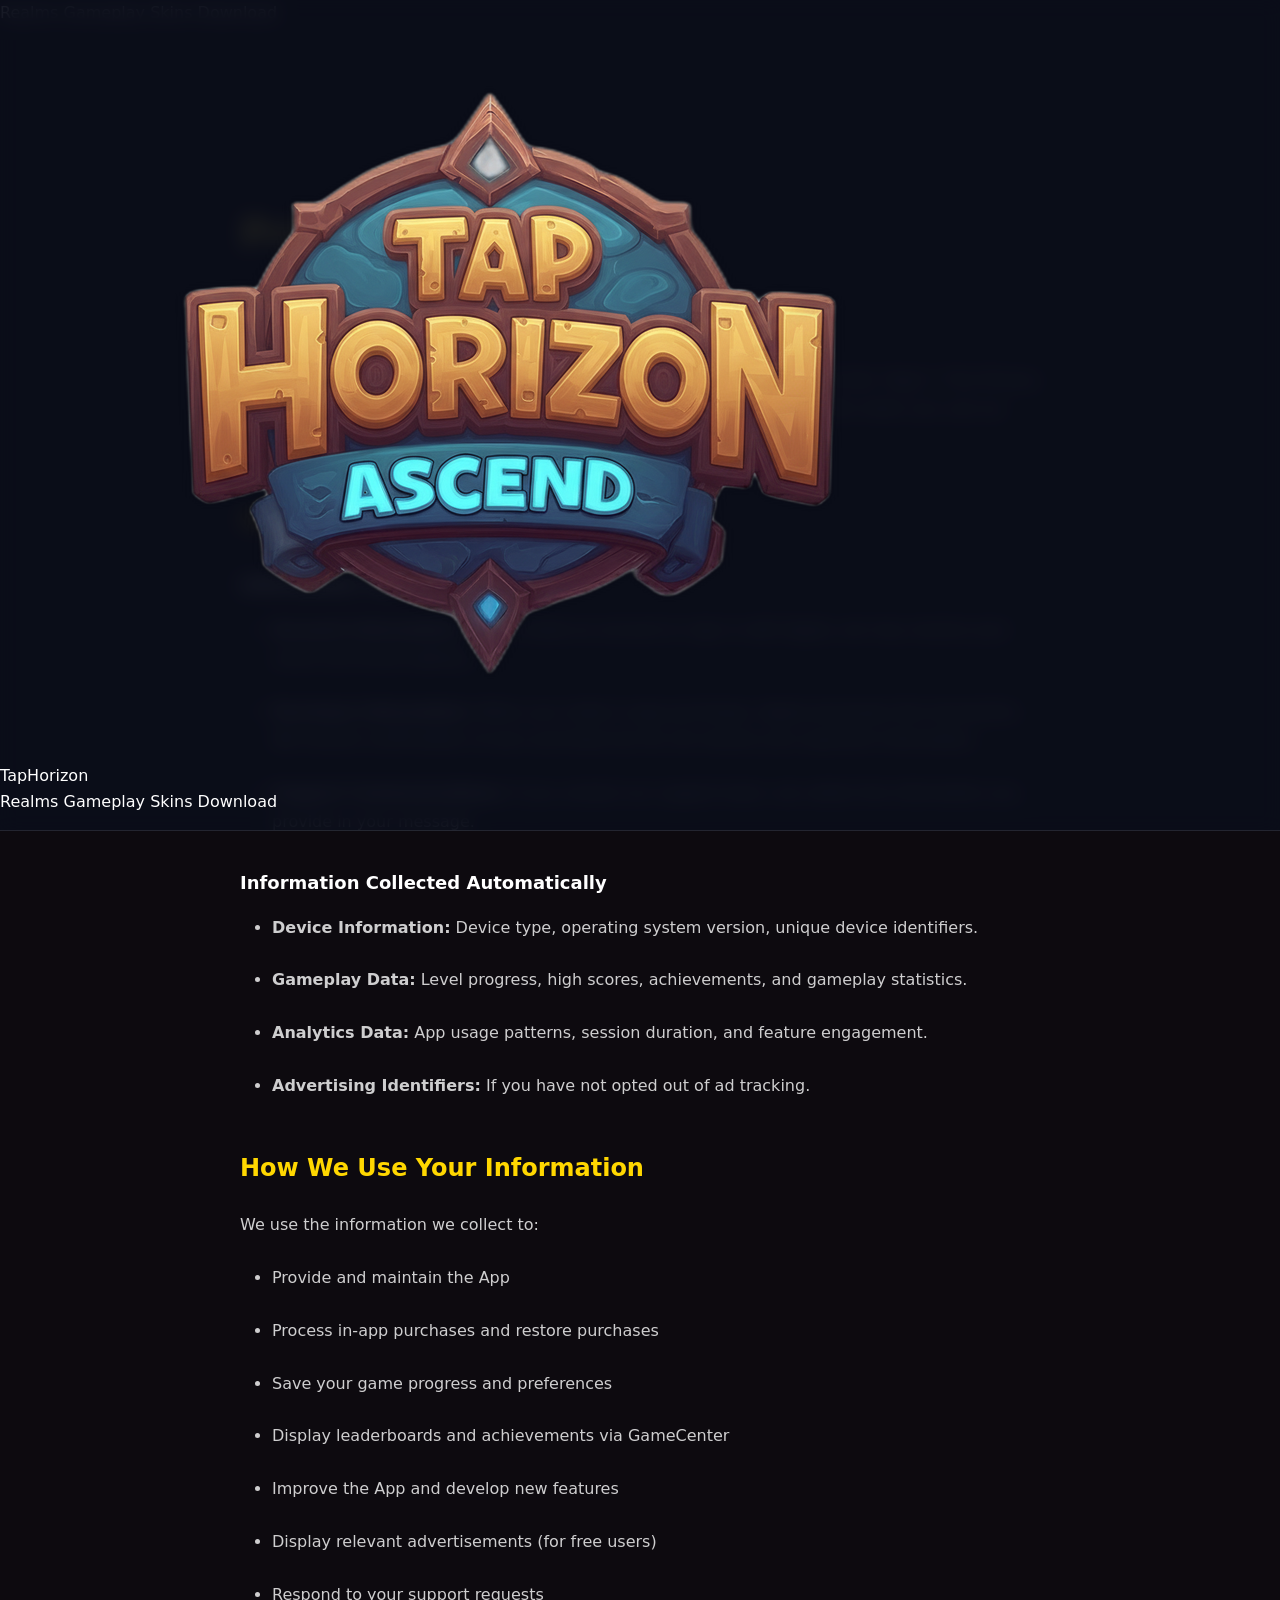
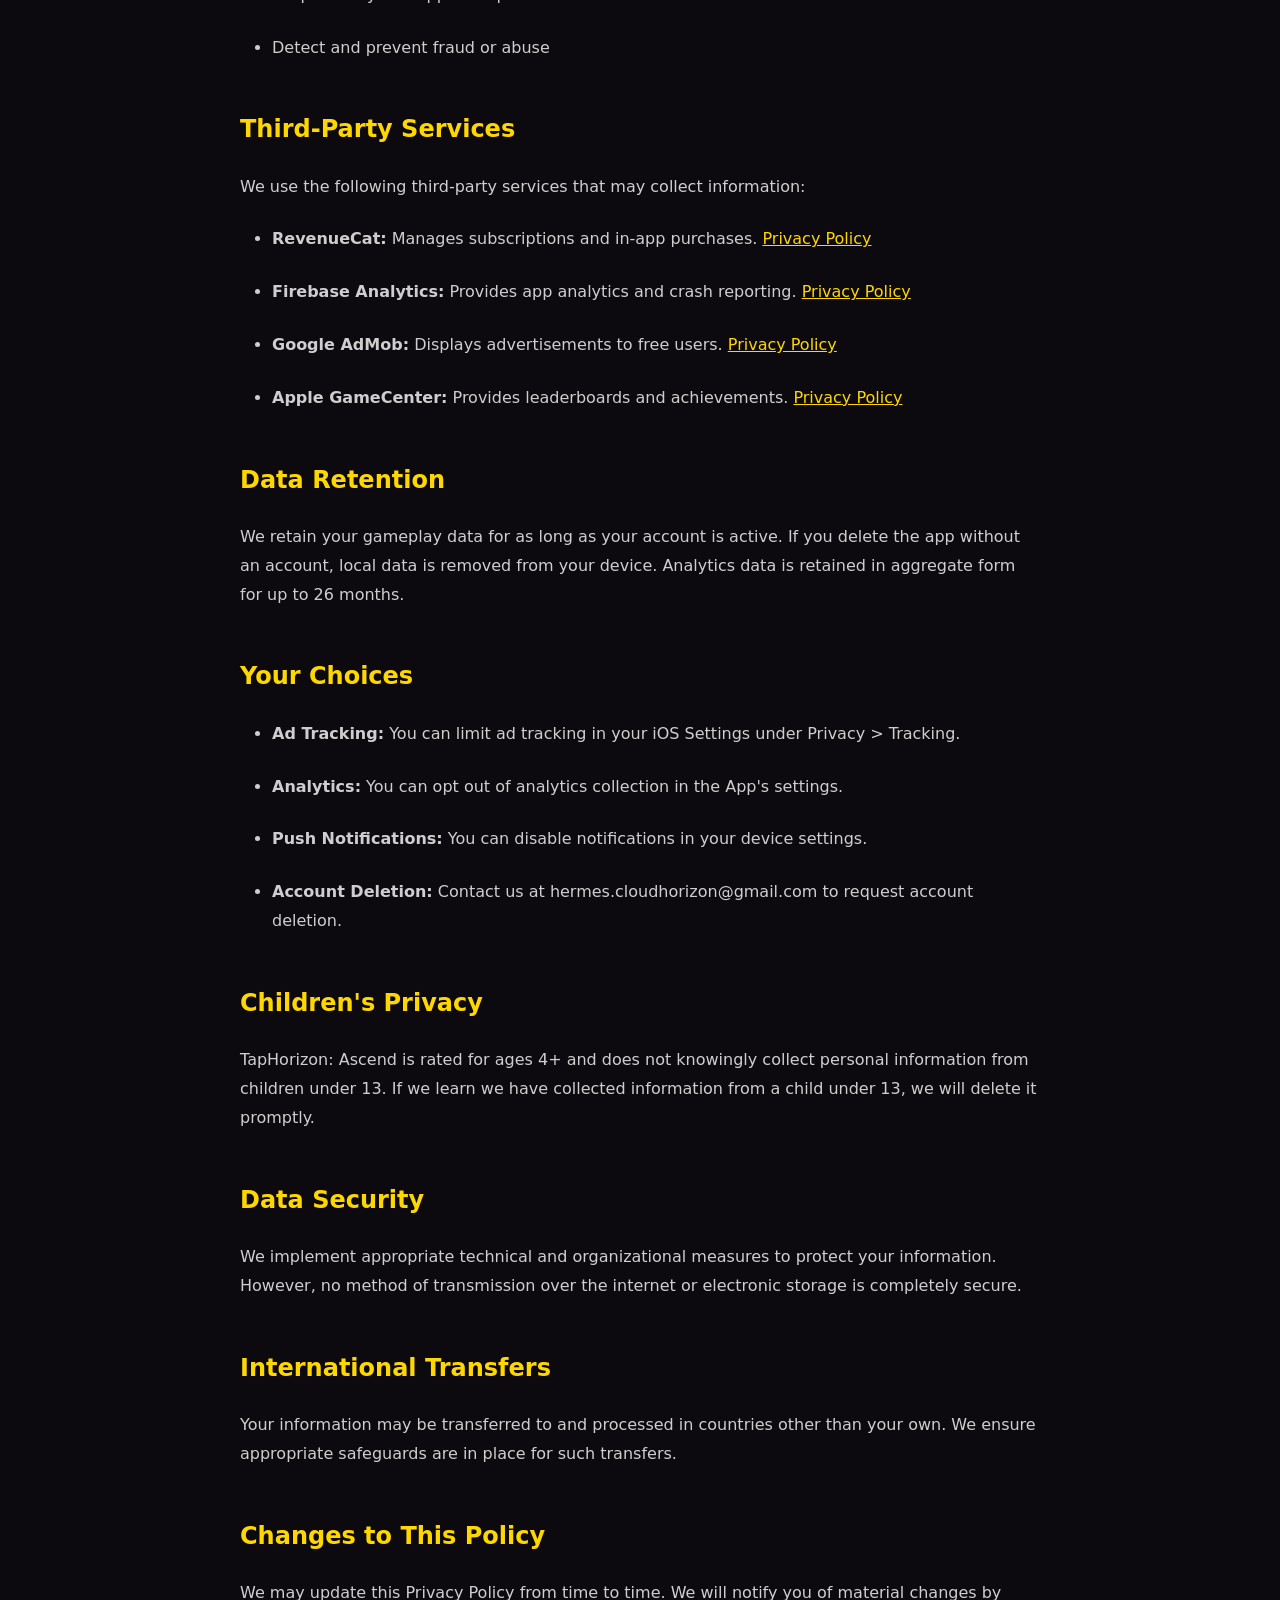
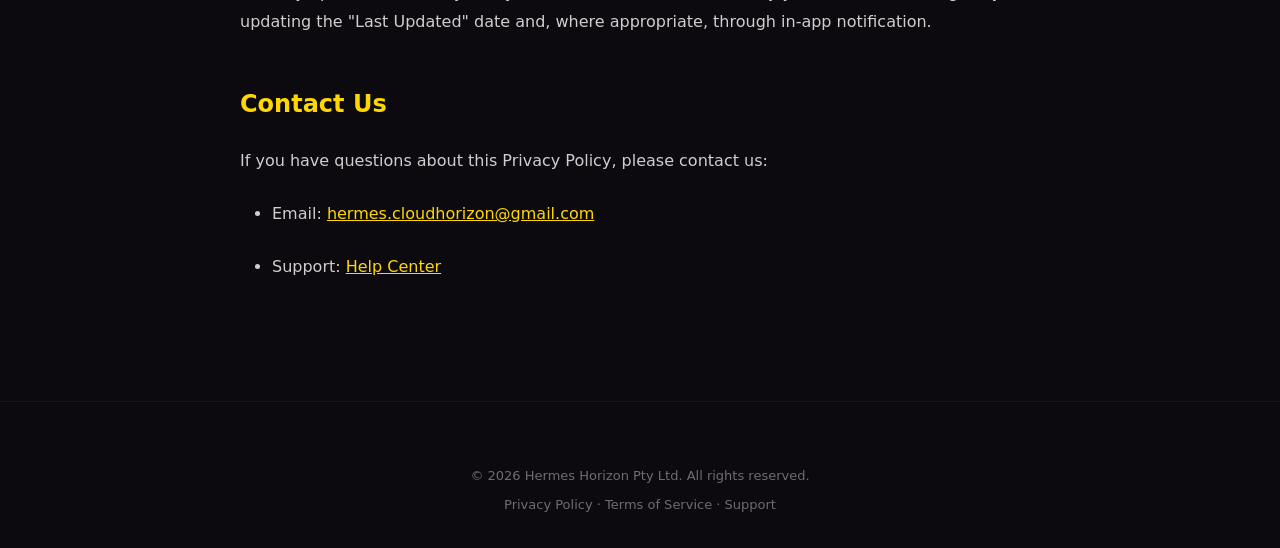
<file: privacy.html>
<!DOCTYPE html>
<html lang="en">
<head>
  <meta charset="UTF-8">
  <meta name="viewport" content="width=device-width, initial-scale=1.0">
  <meta name="description" content="TapHorizon: Ascend Privacy Policy - Learn how we collect, use, and protect your personal information.">
  <title>Privacy Policy - TapHorizon: Ascend</title>
  <meta name="theme-color" content="#110E16">
  <link rel="canonical" href="https://www.taphorizon-ascend.com/privacy.html">

  <link rel="preconnect" href="https://fonts.googleapis.com">
  <link rel="preconnect" href="https://fonts.gstatic.com" crossorigin>
  <link href="https://fonts.googleapis.com/css2?family=Outfit:wght@300;400;500;600;700;800&family=Nunito+Sans:opsz,wght@6..12,300;6..12,400;6..12,500;6..12,600;6..12,700&display=swap" rel="stylesheet">

  <link rel="icon" type="image/png" href="images/favicon.png">
  <link rel="stylesheet" href="styles.css">

  <style>
    .legal-page {
      padding-top: calc(var(--space-3xl) + 80px);
      padding-bottom: var(--space-3xl);
      min-height: 100vh;
    }
    .legal-content {
      max-width: 800px;
      margin: 0 auto;
    }
    .legal-content h1 {
      font-family: var(--font-display);
      font-size: 2.5rem;
      margin-bottom: var(--space-md);
      background: var(--gradient-gold);
      -webkit-background-clip: text;
      -webkit-text-fill-color: transparent;
    }
    .legal-content .last-updated {
      color: var(--text-muted);
      margin-bottom: var(--space-xl);
    }
    .legal-content h2 {
      font-size: 1.5rem;
      margin-top: var(--space-xl);
      margin-bottom: var(--space-md);
      color: var(--gold);
    }
    .legal-content h3 {
      font-size: 1.125rem;
      margin-top: var(--space-lg);
      margin-bottom: var(--space-sm);
    }
    .legal-content p,
    .legal-content li {
      color: var(--text-secondary);
      line-height: 1.8;
      margin-bottom: var(--space-md);
    }
    .legal-content ul {
      padding-left: var(--space-lg);
      list-style-type: disc;
    }
    .legal-content a {
      color: var(--gold);
      text-decoration: underline;
    }
  </style>

  <!-- Google Analytics (GA4) -->
  <script async src="https://www.googletagmanager.com/gtag/js?id=G-2MNFJJ6Q5T"></script>
  <script>
    window.dataLayer = window.dataLayer || [];
    function gtag(){dataLayer.push(arguments);}
    gtag('js', new Date());
    gtag('config', 'G-2MNFJJ6Q5T');
  </script>

  <!-- TikTok Pixel Code Start -->
  <script>
  !function (w, d, t) {
    w.TiktokAnalyticsObject=t;var ttq=w[t]=w[t]||[];ttq.methods=["page","track","identify","instances","debug","on","off","once","ready","alias","group","enableCookie","disableCookie","holdConsent","revokeConsent","grantConsent"],ttq.setAndDefer=function(t,e){t[e]=function(){t.push([e].concat(Array.prototype.slice.call(arguments,0)))}};for(var i=0;i<ttq.methods.length;i++)ttq.setAndDefer(ttq,ttq.methods[i]);ttq.instance=function(t){for(
    var e=ttq._i[t]||[],n=0;n<ttq.methods.length;n++)ttq.setAndDefer(e,ttq.methods[n]);return e},ttq.load=function(e,n){var r="https://analytics.tiktok.com/i18n/pixel/events.js",o=n&&n.partner;ttq._i=ttq._i||{},ttq._i[e]=[],ttq._i[e]._u=r,ttq._t=ttq._t||{},ttq._t[e]=+new Date,ttq._o=ttq._o||{},ttq._o[e]=n||{};n=document.createElement("script")
    ;n.type="text/javascript",n.async=!0,n.src=r+"?sdkid="+e+"&lib="+t;e=document.getElementsByTagName("script")[0];e.parentNode.insertBefore(n,e)};
    ttq.load('D71LVBJC77U8U5QHPEBG');
    ttq.page();
  }(window, document, 'ttq');
  </script>
  <!-- TikTok Pixel Code End -->
</head>
<body>
  <!-- Navigation -->
  <nav class="nav" id="nav">
    <div class="nav__inner">
      <a href="index.html" class="nav__logo">
        <img src="images/assets/logo.png" alt="TapHorizon: Ascend" class="nav__logo-img">
        <span class="nav__logo-text">Tap<span>Horizon</span></span>
      </a>
      <button class="nav__hamburger" id="nav-toggle" aria-label="Toggle navigation menu" aria-expanded="false">
        <span class="nav__hamburger-line"></span>
        <span class="nav__hamburger-line"></span>
        <span class="nav__hamburger-line"></span>
      </button>
      <div class="nav__links" id="nav-links">
        <a href="index.html#realms" class="nav__link">Realms</a>
        <a href="index.html#gameplay" class="nav__link">Gameplay</a>
        <a href="index.html#characters" class="nav__link">Skins</a>
        <a href="index.html#download" class="nav__link">Download</a>
      </div>
    </div>
  </nav>

  <!-- Mobile menu overlay -->
  <div class="nav__mobile-overlay" id="nav-overlay">
    <a href="index.html#realms" class="nav__link">Realms</a>
    <a href="index.html#gameplay" class="nav__link">Gameplay</a>
    <a href="index.html#characters" class="nav__link">Skins</a>
    <a href="index.html#download" class="nav__cta">Download</a>
  </div>

  <!-- Privacy Policy Content -->
  <main class="legal-page">
    <div class="container">
      <div class="legal-content">
        <h1>Privacy Policy</h1>
        <p class="last-updated">Last Updated: March 2026</p>

        <p>Hermes Horizon Pty Ltd ("we," "our," or "us") operates TapHorizon: Ascend (the "App"). This Privacy Policy explains how we collect, use, disclose, and safeguard your information when you use our mobile application.</p>

        <h2>Information We Collect</h2>

        <h3>Information You Provide</h3>
        <ul>
          <li><strong>Account Information:</strong> If you create an account or sign in with Apple, we may receive your name and email address.</li>
          <li><strong>Purchase Information:</strong> When you make in-app purchases, Apple processes the transaction. We receive confirmation of your purchase but do not receive your payment information.</li>
          <li><strong>Support Communications:</strong> If you contact our support team, we collect the information you provide in your message.</li>
        </ul>

        <h3>Information Collected Automatically</h3>
        <ul>
          <li><strong>Device Information:</strong> Device type, operating system version, unique device identifiers.</li>
          <li><strong>Gameplay Data:</strong> Level progress, high scores, achievements, and gameplay statistics.</li>
          <li><strong>Analytics Data:</strong> App usage patterns, session duration, and feature engagement.</li>
          <li><strong>Advertising Identifiers:</strong> If you have not opted out of ad tracking.</li>
        </ul>

        <h2>How We Use Your Information</h2>
        <p>We use the information we collect to:</p>
        <ul>
          <li>Provide and maintain the App</li>
          <li>Process in-app purchases and restore purchases</li>
          <li>Save your game progress and preferences</li>
          <li>Display leaderboards and achievements via GameCenter</li>
          <li>Improve the App and develop new features</li>
          <li>Display relevant advertisements (for free users)</li>
          <li>Respond to your support requests</li>
          <li>Detect and prevent fraud or abuse</li>
        </ul>

        <h2>Third-Party Services</h2>
        <p>We use the following third-party services that may collect information:</p>
        <ul>
          <li><strong>RevenueCat:</strong> Manages subscriptions and in-app purchases. <a href="https://www.revenuecat.com/privacy" target="_blank" rel="noopener">Privacy Policy</a></li>
          <li><strong>Firebase Analytics:</strong> Provides app analytics and crash reporting. <a href="https://firebase.google.com/support/privacy" target="_blank" rel="noopener">Privacy Policy</a></li>
          <li><strong>Google AdMob:</strong> Displays advertisements to free users. <a href="https://policies.google.com/privacy" target="_blank" rel="noopener">Privacy Policy</a></li>
          <li><strong>Apple GameCenter:</strong> Provides leaderboards and achievements. <a href="https://www.apple.com/legal/privacy/" target="_blank" rel="noopener">Privacy Policy</a></li>
        </ul>

        <h2>Data Retention</h2>
        <p>We retain your gameplay data for as long as your account is active. If you delete the app without an account, local data is removed from your device. Analytics data is retained in aggregate form for up to 26 months.</p>

        <h2>Your Choices</h2>
        <ul>
          <li><strong>Ad Tracking:</strong> You can limit ad tracking in your iOS Settings under Privacy > Tracking.</li>
          <li><strong>Analytics:</strong> You can opt out of analytics collection in the App's settings.</li>
          <li><strong>Push Notifications:</strong> You can disable notifications in your device settings.</li>
          <li><strong>Account Deletion:</strong> Contact us at hermes.cloudhorizon@gmail.com to request account deletion.</li>
        </ul>

        <h2>Children's Privacy</h2>
        <p>TapHorizon: Ascend is rated for ages 4+ and does not knowingly collect personal information from children under 13. If we learn we have collected information from a child under 13, we will delete it promptly.</p>

        <h2>Data Security</h2>
        <p>We implement appropriate technical and organizational measures to protect your information. However, no method of transmission over the internet or electronic storage is completely secure.</p>

        <h2>International Transfers</h2>
        <p>Your information may be transferred to and processed in countries other than your own. We ensure appropriate safeguards are in place for such transfers.</p>

        <h2>Changes to This Policy</h2>
        <p>We may update this Privacy Policy from time to time. We will notify you of material changes by updating the "Last Updated" date and, where appropriate, through in-app notification.</p>

        <h2>Contact Us</h2>
        <p>If you have questions about this Privacy Policy, please contact us:</p>
        <ul>
          <li>Email: <a href="mailto:hermes.cloudhorizon@gmail.com">hermes.cloudhorizon@gmail.com</a></li>
          <li>Support: <a href="support.html">Help Center</a></li>
        </ul>
      </div>
    </div>
  </main>

  <!-- Footer -->
  <footer class="footer">
    <div class="container">
      <div class="footer-bottom" style="border-top: none; padding-top: 0;">
        <p>&copy; 2026 Hermes Horizon Pty Ltd. All rights reserved.</p>
        <p class="footer-note">
          <a href="privacy.html">Privacy Policy</a> &middot;
          <a href="terms.html">Terms of Service</a> &middot;
          <a href="support.html">Support</a>
        </p>
      </div>
    </div>
  </footer>

  <script src="script.js" defer></script>
</body>
</html>
</file>
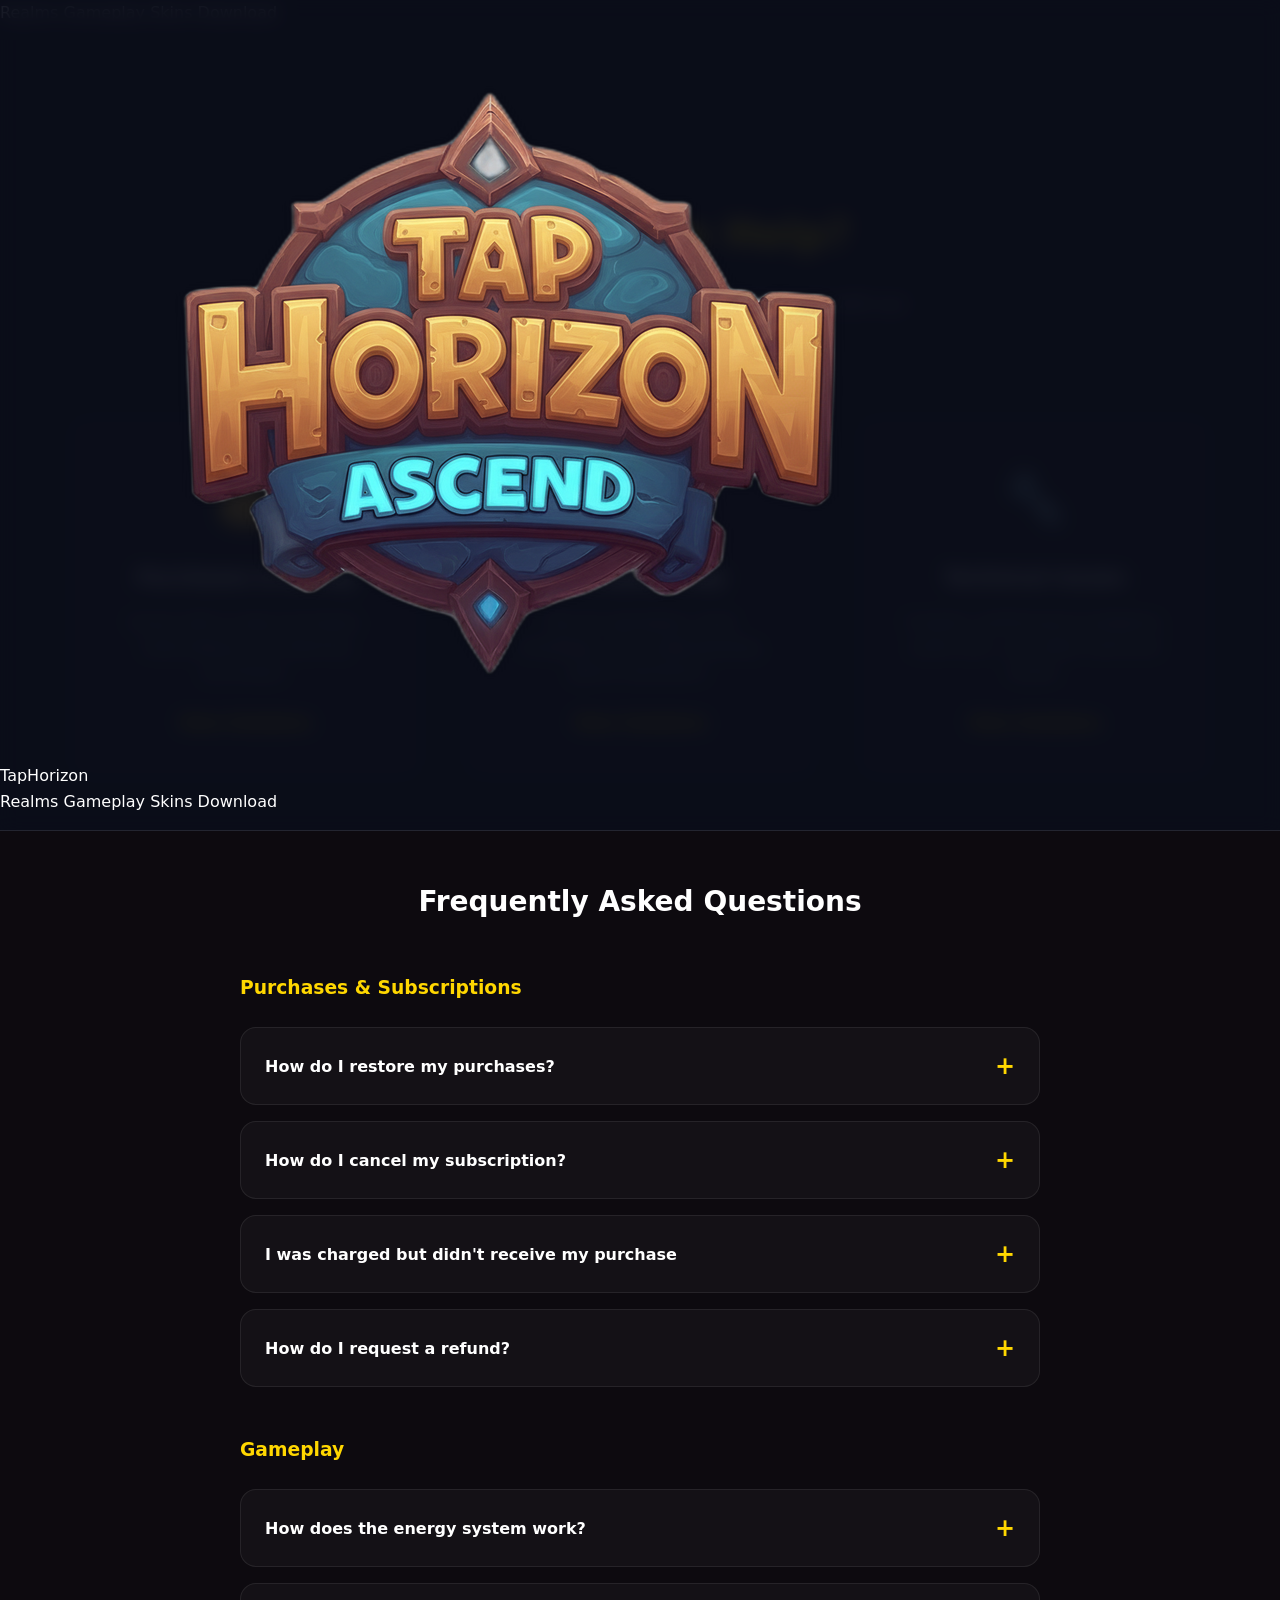
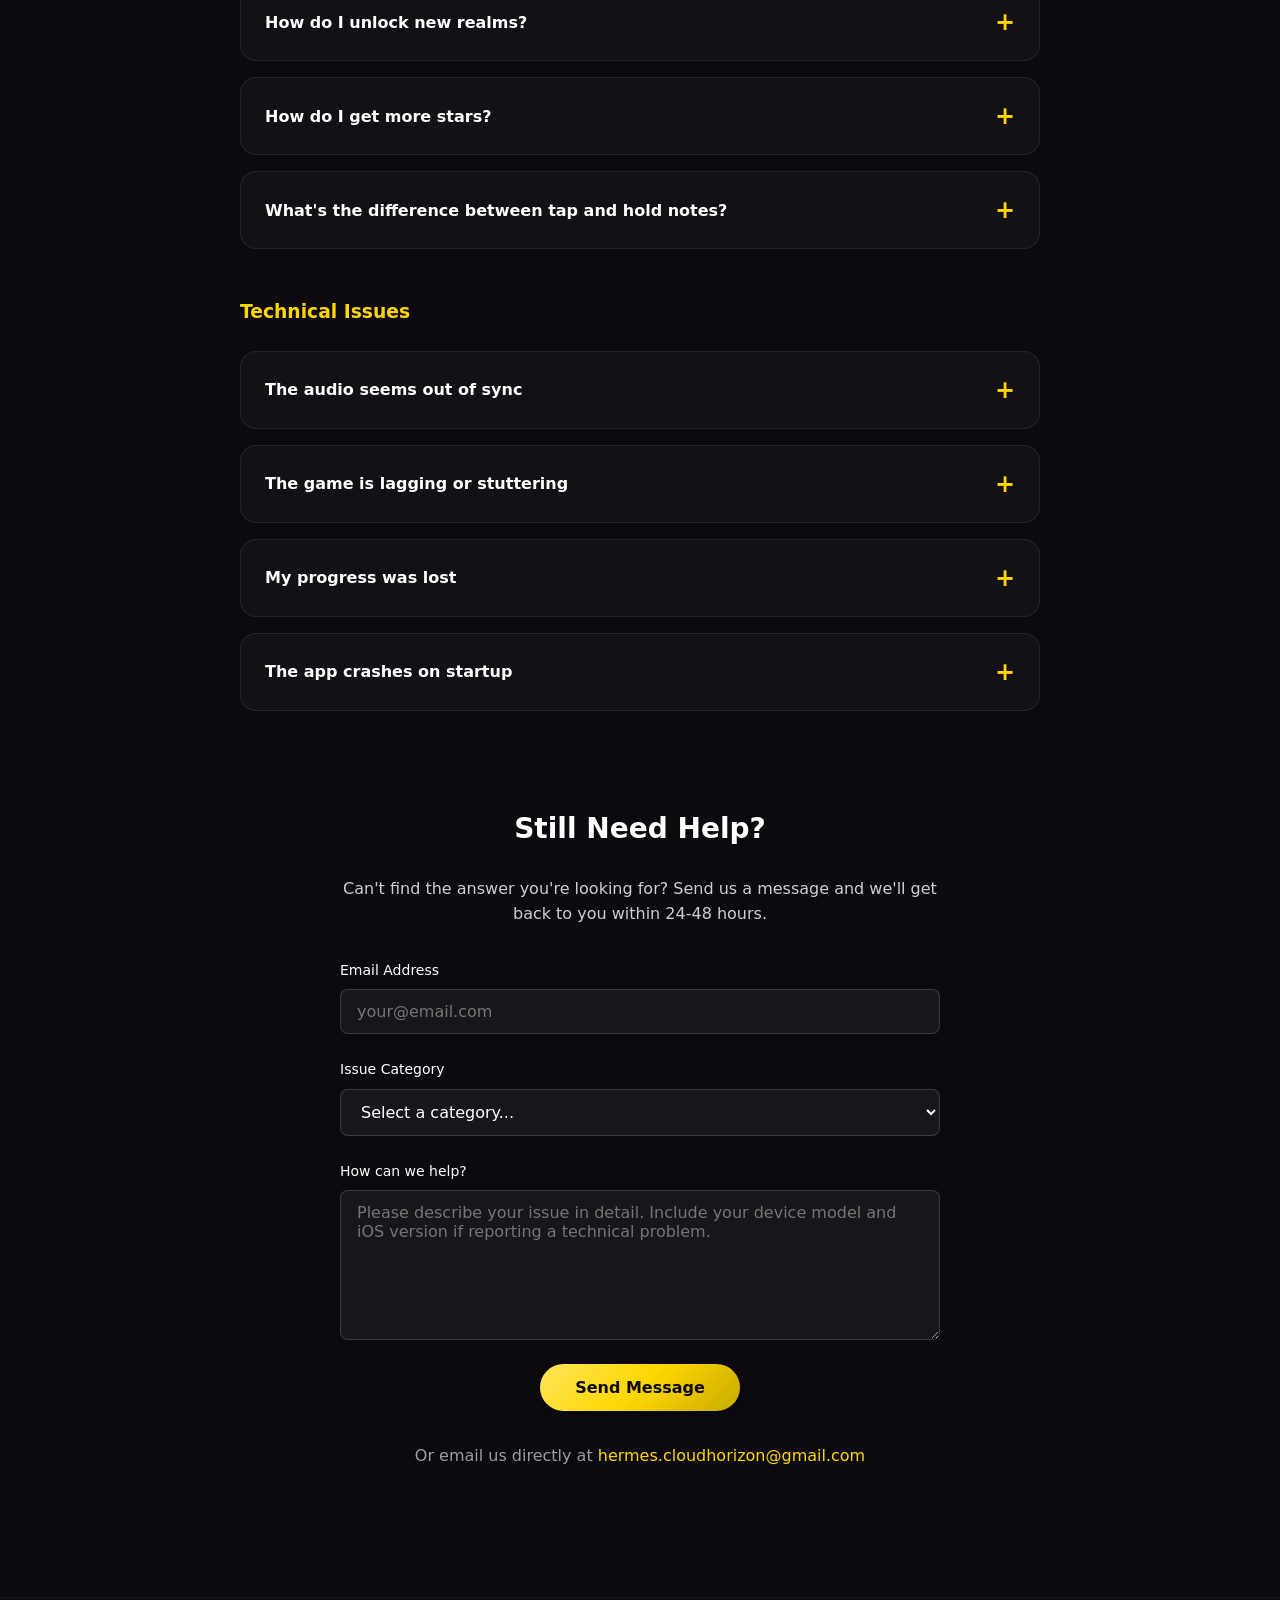
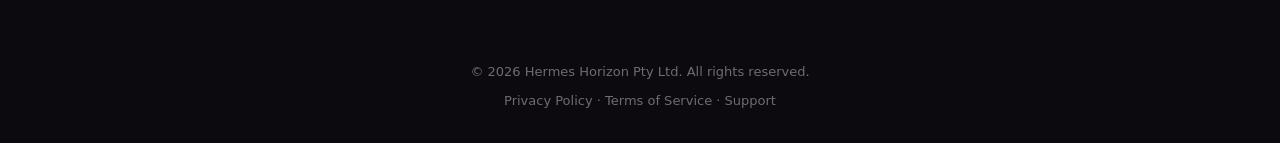
<file: support.html>
<!DOCTYPE html>
<html lang="en">
<head>
  <meta charset="UTF-8">
  <meta name="viewport" content="width=device-width, initial-scale=1.0">
  <meta name="description" content="TapHorizon: Ascend Support - Get help with gameplay, purchases, account issues, and more.">
  <title>Support - TapHorizon: Ascend</title>
  <meta name="theme-color" content="#110E16">
  <link rel="canonical" href="https://www.taphorizon-ascend.com/support.html">

  <link rel="preconnect" href="https://fonts.googleapis.com">
  <link rel="preconnect" href="https://fonts.gstatic.com" crossorigin>
  <link href="https://fonts.googleapis.com/css2?family=Outfit:wght@300;400;500;600;700;800&family=Nunito+Sans:opsz,wght@6..12,300;6..12,400;6..12,500;6..12,600;6..12,700&display=swap" rel="stylesheet">

  <link rel="icon" type="image/png" href="images/favicon.png">
  <link rel="stylesheet" href="styles.css">

  <script type="application/ld+json">
  {
    "@context": "https://schema.org",
    "@type": "FAQPage",
    "mainEntity": [
      {
        "@type": "Question",
        "name": "How do I restore my purchases in TapHorizon: Ascend?",
        "acceptedAnswer": {
          "@type": "Answer",
          "text": "Go to Settings in the app and tap 'Restore Purchases.' Make sure you're signed in with the same Apple ID used for the original purchase. If restoration fails, restart the app and try again."
        }
      },
      {
        "@type": "Question",
        "name": "How do I cancel my TapHorizon: Ascend subscription?",
        "acceptedAnswer": {
          "@type": "Answer",
          "text": "Open iPhone Settings, tap your name at the top, then Subscriptions, then TapHorizon, then Cancel Subscription. Your benefits will continue until the end of your current billing period."
        }
      },
      {
        "@type": "Question",
        "name": "How does the energy system work in TapHorizon: Ascend?",
        "acceptedAnswer": {
          "@type": "Answer",
          "text": "You have a maximum of 10 energy. Each Journey Mode level costs 1 energy to play. Energy regenerates every 6 minutes (60 minutes for a full refill). New players enjoy 2 hours of unlimited energy. Endless Mode is free and doesn't consume energy. Premium subscribers have unlimited energy."
        }
      },
      {
        "@type": "Question",
        "name": "How do I unlock new realms?",
        "acceptedAnswer": {
          "@type": "Answer",
          "text": "Complete all 10 levels and defeat the boss in your current realm to unlock the next one. Earth Realm is unlocked by default. Progress through Air, Fire, Water, and finally Celestial Realm."
        }
      },
      {
        "@type": "Question",
        "name": "The audio seems out of sync in TapHorizon: Ascend",
        "acceptedAnswer": {
          "@type": "Answer",
          "text": "Go to Settings then Audio Calibration to adjust timing for your device. Use the calibration tool to tap along with the beat until it feels synchronized."
        }
      },
      {
        "@type": "Question",
        "name": "TapHorizon: Ascend crashes on startup",
        "acceptedAnswer": {
          "@type": "Answer",
          "text": "Try these solutions: 1) Force quit the app and reopen. 2) Restart your device. 3) Update to the latest iOS version. 4) Delete and reinstall the app (your purchases can be restored). If crashes persist, contact support."
        }
      }
    ]
  }
  </script>

  <style>
    .support-page {
      padding-top: calc(var(--space-3xl) + 80px);
      padding-bottom: var(--space-3xl);
      min-height: 100vh;
    }
    .support-header {
      text-align: center;
      margin-bottom: var(--space-2xl);
    }
    .support-header h1 {
      font-family: var(--font-display);
      font-size: 2.5rem;
      margin-bottom: var(--space-md);
      background: var(--gradient-gold);
      -webkit-background-clip: text;
      -webkit-text-fill-color: transparent;
    }
    .support-header p {
      color: var(--text-secondary);
      font-size: 1.125rem;
      max-width: 600px;
      margin: 0 auto;
    }
    .support-grid {
      display: grid;
      grid-template-columns: repeat(3, 1fr);
      gap: var(--space-lg);
      margin-bottom: var(--space-3xl);
    }
    @media (max-width: 900px) {
      .support-grid { grid-template-columns: 1fr; }
    }
    .support-card {
      padding: var(--space-xl);
      background: rgba(255, 255, 255, 0.03);
      border: 1px solid rgba(255, 255, 255, 0.08);
      border-radius: var(--radius-xl);
      text-align: center;
      transition: transform var(--transition-base), border-color var(--transition-base);
    }
    .support-card:hover {
      transform: translateY(-4px);
      border-color: rgba(255, 215, 0, 0.3);
    }
    .support-icon {
      font-size: 3rem;
      margin-bottom: var(--space-md);
    }
    .support-card h3 {
      font-size: 1.25rem;
      margin-bottom: var(--space-sm);
    }
    .support-card p {
      color: var(--text-muted);
      margin-bottom: var(--space-md);
    }
    .support-card a {
      color: var(--gold);
      font-weight: 600;
    }
    .faq-support {
      max-width: 800px;
      margin: 0 auto var(--space-3xl);
    }
    .faq-support h2 {
      font-family: var(--font-display);
      font-size: 1.75rem;
      text-align: center;
      margin-bottom: var(--space-xl);
    }
    .contact-section {
      max-width: 600px;
      margin: 0 auto;
      text-align: center;
    }
    .contact-section h2 {
      font-family: var(--font-display);
      font-size: 1.75rem;
      margin-bottom: var(--space-md);
    }
    .contact-section p {
      color: var(--text-secondary);
      margin-bottom: var(--space-lg);
    }
    .contact-form {
      display: flex;
      flex-direction: column;
      gap: var(--space-md);
      text-align: left;
    }
    .form-group {
      display: flex;
      flex-direction: column;
      gap: var(--space-xs);
    }
    .form-group label {
      font-size: 0.875rem;
      font-weight: 500;
    }
    .form-group input,
    .form-group select,
    .form-group textarea {
      padding: 0.75rem 1rem;
      font-size: 1rem;
      font-family: inherit;
      color: var(--text-primary);
      background: rgba(255, 255, 255, 0.05);
      border: 1px solid rgba(255, 255, 255, 0.15);
      border-radius: var(--radius-md);
      transition: border-color var(--transition-fast);
    }
    .form-group input:focus,
    .form-group select:focus,
    .form-group textarea:focus {
      outline: none;
      border-color: var(--gold);
    }
    .form-group textarea {
      min-height: 150px;
      resize: vertical;
    }
    .form-group select option {
      background: var(--bg-dark);
    }
    .contact-form .btn {
      align-self: center;
      min-width: 200px;
    }
  </style>

  <!-- Google Analytics (GA4) -->
  <script async src="https://www.googletagmanager.com/gtag/js?id=G-2MNFJJ6Q5T"></script>
  <script>
    window.dataLayer = window.dataLayer || [];
    function gtag(){dataLayer.push(arguments);}
    gtag('js', new Date());
    gtag('config', 'G-2MNFJJ6Q5T');
  </script>

  <!-- TikTok Pixel Code Start -->
  <script>
  !function (w, d, t) {
    w.TiktokAnalyticsObject=t;var ttq=w[t]=w[t]||[];ttq.methods=["page","track","identify","instances","debug","on","off","once","ready","alias","group","enableCookie","disableCookie","holdConsent","revokeConsent","grantConsent"],ttq.setAndDefer=function(t,e){t[e]=function(){t.push([e].concat(Array.prototype.slice.call(arguments,0)))}};for(var i=0;i<ttq.methods.length;i++)ttq.setAndDefer(ttq,ttq.methods[i]);ttq.instance=function(t){for(
    var e=ttq._i[t]||[],n=0;n<ttq.methods.length;n++)ttq.setAndDefer(e,ttq.methods[n]);return e},ttq.load=function(e,n){var r="https://analytics.tiktok.com/i18n/pixel/events.js",o=n&&n.partner;ttq._i=ttq._i||{},ttq._i[e]=[],ttq._i[e]._u=r,ttq._t=ttq._t||{},ttq._t[e]=+new Date,ttq._o=ttq._o||{},ttq._o[e]=n||{};n=document.createElement("script")
    ;n.type="text/javascript",n.async=!0,n.src=r+"?sdkid="+e+"&lib="+t;e=document.getElementsByTagName("script")[0];e.parentNode.insertBefore(n,e)};
    ttq.load('D71LVBJC77U8U5QHPEBG');
    ttq.page();
  }(window, document, 'ttq');
  </script>
  <!-- TikTok Pixel Code End -->
</head>
<body>
  <!-- Navigation -->
  <nav class="nav" id="nav">
    <div class="nav__inner">
      <a href="index.html" class="nav__logo">
        <img src="images/assets/logo.png" alt="TapHorizon: Ascend" class="nav__logo-img">
        <span class="nav__logo-text">Tap<span>Horizon</span></span>
      </a>
      <button class="nav__hamburger" id="nav-toggle" aria-label="Toggle navigation menu" aria-expanded="false">
        <span class="nav__hamburger-line"></span>
        <span class="nav__hamburger-line"></span>
        <span class="nav__hamburger-line"></span>
      </button>
      <div class="nav__links" id="nav-links">
        <a href="index.html#realms" class="nav__link">Realms</a>
        <a href="index.html#gameplay" class="nav__link">Gameplay</a>
        <a href="index.html#characters" class="nav__link">Skins</a>
        <a href="index.html#download" class="nav__link">Download</a>
      </div>
    </div>
  </nav>

  <!-- Mobile menu overlay -->
  <div class="nav__mobile-overlay" id="nav-overlay">
    <a href="index.html#realms" class="nav__link">Realms</a>
    <a href="index.html#gameplay" class="nav__link">Gameplay</a>
    <a href="index.html#characters" class="nav__link">Skins</a>
    <a href="index.html#download" class="nav__cta">Download</a>
  </div>

  <!-- Support Content -->
  <main class="support-page">
    <div class="container">
      <div class="support-header">
        <h1>How Can We Help?</h1>
        <p>Find answers to common questions or get in touch with our support team.</p>
      </div>

      <!-- Quick Help Cards -->
      <div class="support-grid">
        <div class="support-card">
          <div class="support-icon">&#128176;</div>
          <h3>Purchases & Billing</h3>
          <p>Issues with in-app purchases, subscriptions, or restoring purchases.</p>
          <a href="#purchases">View Solutions</a>
        </div>
        <div class="support-card">
          <div class="support-icon">&#127918;</div>
          <h3>Gameplay Help</h3>
          <p>Tips for gameplay, level strategies, and understanding game mechanics.</p>
          <a href="#gameplay">View Solutions</a>
        </div>
        <div class="support-card">
          <div class="support-icon">&#128295;</div>
          <h3>Technical Issues</h3>
          <p>Crashes, performance problems, audio sync, and other technical issues.</p>
          <a href="#technical">View Solutions</a>
        </div>
      </div>

      <!-- FAQ Section -->
      <section class="faq-support" id="faq">
        <h2>Frequently Asked Questions</h2>

        <!-- Purchases FAQ -->
        <h3 id="purchases" style="color: var(--gold); margin-bottom: var(--space-md); margin-top: var(--space-xl);">Purchases & Subscriptions</h3>
        <div class="faq-grid">
          <div class="faq-item">
            <button class="faq-question" aria-expanded="false">
              <span>How do I restore my purchases?</span>
              <span class="faq-toggle">+</span>
            </button>
            <div class="faq-answer">
              <p>Go to Settings in the app and tap "Restore Purchases." Make sure you're signed in with the same Apple ID used for the original purchase. If restoration fails, restart the app and try again. All purchases made with your Apple ID will be restored automatically.</p>
            </div>
          </div>
          <div class="faq-item">
            <button class="faq-question" aria-expanded="false">
              <span>How do I cancel my subscription?</span>
              <span class="faq-toggle">+</span>
            </button>
            <div class="faq-answer">
              <p>To cancel your Premium subscription: Open iPhone Settings > tap your name at the top > Subscriptions > TapHorizon > Cancel Subscription. Your benefits will continue until the end of your current billing period.</p>
            </div>
          </div>
          <div class="faq-item">
            <button class="faq-question" aria-expanded="false">
              <span>I was charged but didn't receive my purchase</span>
              <span class="faq-toggle">+</span>
            </button>
            <div class="faq-answer">
              <p>First, try restoring purchases from Settings. If the item still doesn't appear, restart the app and check your internet connection. If the issue persists, contact Apple Support for a refund, or reach out to us with your Apple receipt.</p>
            </div>
          </div>
          <div class="faq-item">
            <button class="faq-question" aria-expanded="false">
              <span>How do I request a refund?</span>
              <span class="faq-toggle">+</span>
            </button>
            <div class="faq-answer">
              <p>All purchases are processed through Apple. To request a refund, visit reportaproblem.apple.com, sign in with your Apple ID, find TapHorizon in your purchase history, and select "Request a Refund." Apple handles all refund decisions.</p>
            </div>
          </div>
        </div>

        <!-- Gameplay FAQ -->
        <h3 id="gameplay" style="color: var(--gold); margin-bottom: var(--space-md); margin-top: var(--space-xl);">Gameplay</h3>
        <div class="faq-grid">
          <div class="faq-item">
            <button class="faq-question" aria-expanded="false">
              <span>How does the energy system work?</span>
              <span class="faq-toggle">+</span>
            </button>
            <div class="faq-answer">
              <p>You have a maximum of 10 energy. Each Journey Mode level costs 1 energy to play. Energy regenerates every 6 minutes (60 minutes for a full refill). New players enjoy 2 hours of unlimited energy. Endless Mode is free and doesn't consume energy. Premium subscribers have unlimited energy.</p>
            </div>
          </div>
          <div class="faq-item">
            <button class="faq-question" aria-expanded="false">
              <span>How do I unlock new realms?</span>
              <span class="faq-toggle">+</span>
            </button>
            <div class="faq-answer">
              <p>Complete all 10 levels and defeat the boss in your current realm to unlock the next one. Earth Realm is unlocked by default. Progress through Air, Fire, Water, and finally Celestial Realm by defeating each realm's guardian.</p>
            </div>
          </div>
          <div class="faq-item">
            <button class="faq-question" aria-expanded="false">
              <span>How do I get more stars?</span>
              <span class="faq-toggle">+</span>
            </button>
            <div class="faq-answer">
              <p>Stars are earned by completing levels with high accuracy. Each level awards 1-3 stars based on your performance. You can replay levels to improve your star rating. Premium subscribers earn 2x stars on all levels.</p>
            </div>
          </div>
          <div class="faq-item">
            <button class="faq-question" aria-expanded="false">
              <span>What's the difference between tap and hold notes?</span>
              <span class="faq-toggle">+</span>
            </button>
            <div class="faq-answer">
              <p>Tap notes have a glowing ring indicator - tap once when the note reaches the hit zone. Hold notes show a flowing particle trail - press and hold until the trail ends. Perfect timing on both types builds your combo multiplier.</p>
            </div>
          </div>
        </div>

        <!-- Technical FAQ -->
        <h3 id="technical" style="color: var(--gold); margin-bottom: var(--space-md); margin-top: var(--space-xl);">Technical Issues</h3>
        <div class="faq-grid">
          <div class="faq-item">
            <button class="faq-question" aria-expanded="false">
              <span>The audio seems out of sync</span>
              <span class="faq-toggle">+</span>
            </button>
            <div class="faq-answer">
              <p>Go to Settings > Audio Calibration to adjust timing for your device. Use the calibration tool to tap along with the beat until it feels synchronized. Different devices may require different calibration offsets due to audio latency variations.</p>
            </div>
          </div>
          <div class="faq-item">
            <button class="faq-question" aria-expanded="false">
              <span>The game is lagging or stuttering</span>
              <span class="faq-toggle">+</span>
            </button>
            <div class="faq-answer">
              <p>Try these steps: 1) Close other apps running in the background. 2) Restart your device. 3) Ensure you have at least 500MB of free storage. 4) Check that Low Power Mode is disabled. 5) If on an older device, try reducing visual effects in Settings.</p>
            </div>
          </div>
          <div class="faq-item">
            <button class="faq-question" aria-expanded="false">
              <span>My progress was lost</span>
              <span class="faq-toggle">+</span>
            </button>
            <div class="faq-answer">
              <p>Game progress is saved locally and synced to iCloud when available. Ensure iCloud is enabled for TapHorizon in Settings > Apple ID > iCloud. If you deleted and reinstalled the app, check that you're signed into the same Apple ID and iCloud account.</p>
            </div>
          </div>
          <div class="faq-item">
            <button class="faq-question" aria-expanded="false">
              <span>The app crashes on startup</span>
              <span class="faq-toggle">+</span>
            </button>
            <div class="faq-answer">
              <p>Try these solutions: 1) Force quit the app and reopen. 2) Restart your device. 3) Update to the latest iOS version. 4) Delete and reinstall the app (your purchases can be restored). If crashes persist, contact support with your device model and iOS version.</p>
            </div>
          </div>
        </div>
      </section>

      <!-- Contact Form -->
      <section class="contact-section" id="contact">
        <h2>Still Need Help?</h2>
        <p>Can't find the answer you're looking for? Send us a message and we'll get back to you within 24-48 hours.</p>

        <form class="contact-form" action="#" method="POST">
          <div class="form-group">
            <label for="email">Email Address</label>
            <input type="email" id="email" name="email" required placeholder="your@email.com">
          </div>

          <div class="form-group">
            <label for="category">Issue Category</label>
            <select id="category" name="category" required>
              <option value="">Select a category...</option>
              <option value="purchase">Purchases & Billing</option>
              <option value="gameplay">Gameplay Question</option>
              <option value="technical">Technical Issue</option>
              <option value="account">Account Problem</option>
              <option value="feedback">Feedback & Suggestions</option>
              <option value="other">Other</option>
            </select>
          </div>

          <div class="form-group">
            <label for="message">How can we help?</label>
            <textarea id="message" name="message" required placeholder="Please describe your issue in detail. Include your device model and iOS version if reporting a technical problem."></textarea>
          </div>

          <button type="submit" class="btn btn-primary">Send Message</button>
        </form>

        <p style="margin-top: var(--space-lg); color: var(--text-muted);">
          Or email us directly at <a href="mailto:hermes.cloudhorizon@gmail.com" style="color: var(--gold);">hermes.cloudhorizon@gmail.com</a>
        </p>

        <script>
          document.querySelector('.contact-form').addEventListener('submit', function(e) {
            e.preventDefault();
            var category = document.getElementById('category').value;
            var message = document.getElementById('message').value;
            var email = document.getElementById('email').value;
            var subject = encodeURIComponent('TapHorizon Support: ' + category);
            var body = encodeURIComponent(message + '\n\nFrom: ' + email);
            window.location.href = 'mailto:hermes.cloudhorizon@gmail.com?subject=' + subject + '&body=' + body;
          });
        </script>
      </section>
    </div>
  </main>

  <!-- Footer -->
  <footer class="footer">
    <div class="container">
      <div class="footer-bottom" style="border-top: none; padding-top: 0;">
        <p>&copy; 2026 Hermes Horizon Pty Ltd. All rights reserved.</p>
        <p class="footer-note">
          <a href="privacy.html">Privacy Policy</a> &middot;
          <a href="terms.html">Terms of Service</a> &middot;
          <a href="support.html">Support</a>
        </p>
      </div>
    </div>
  </footer>

  <script src="script.js" defer></script>
</body>
</html>
</file>
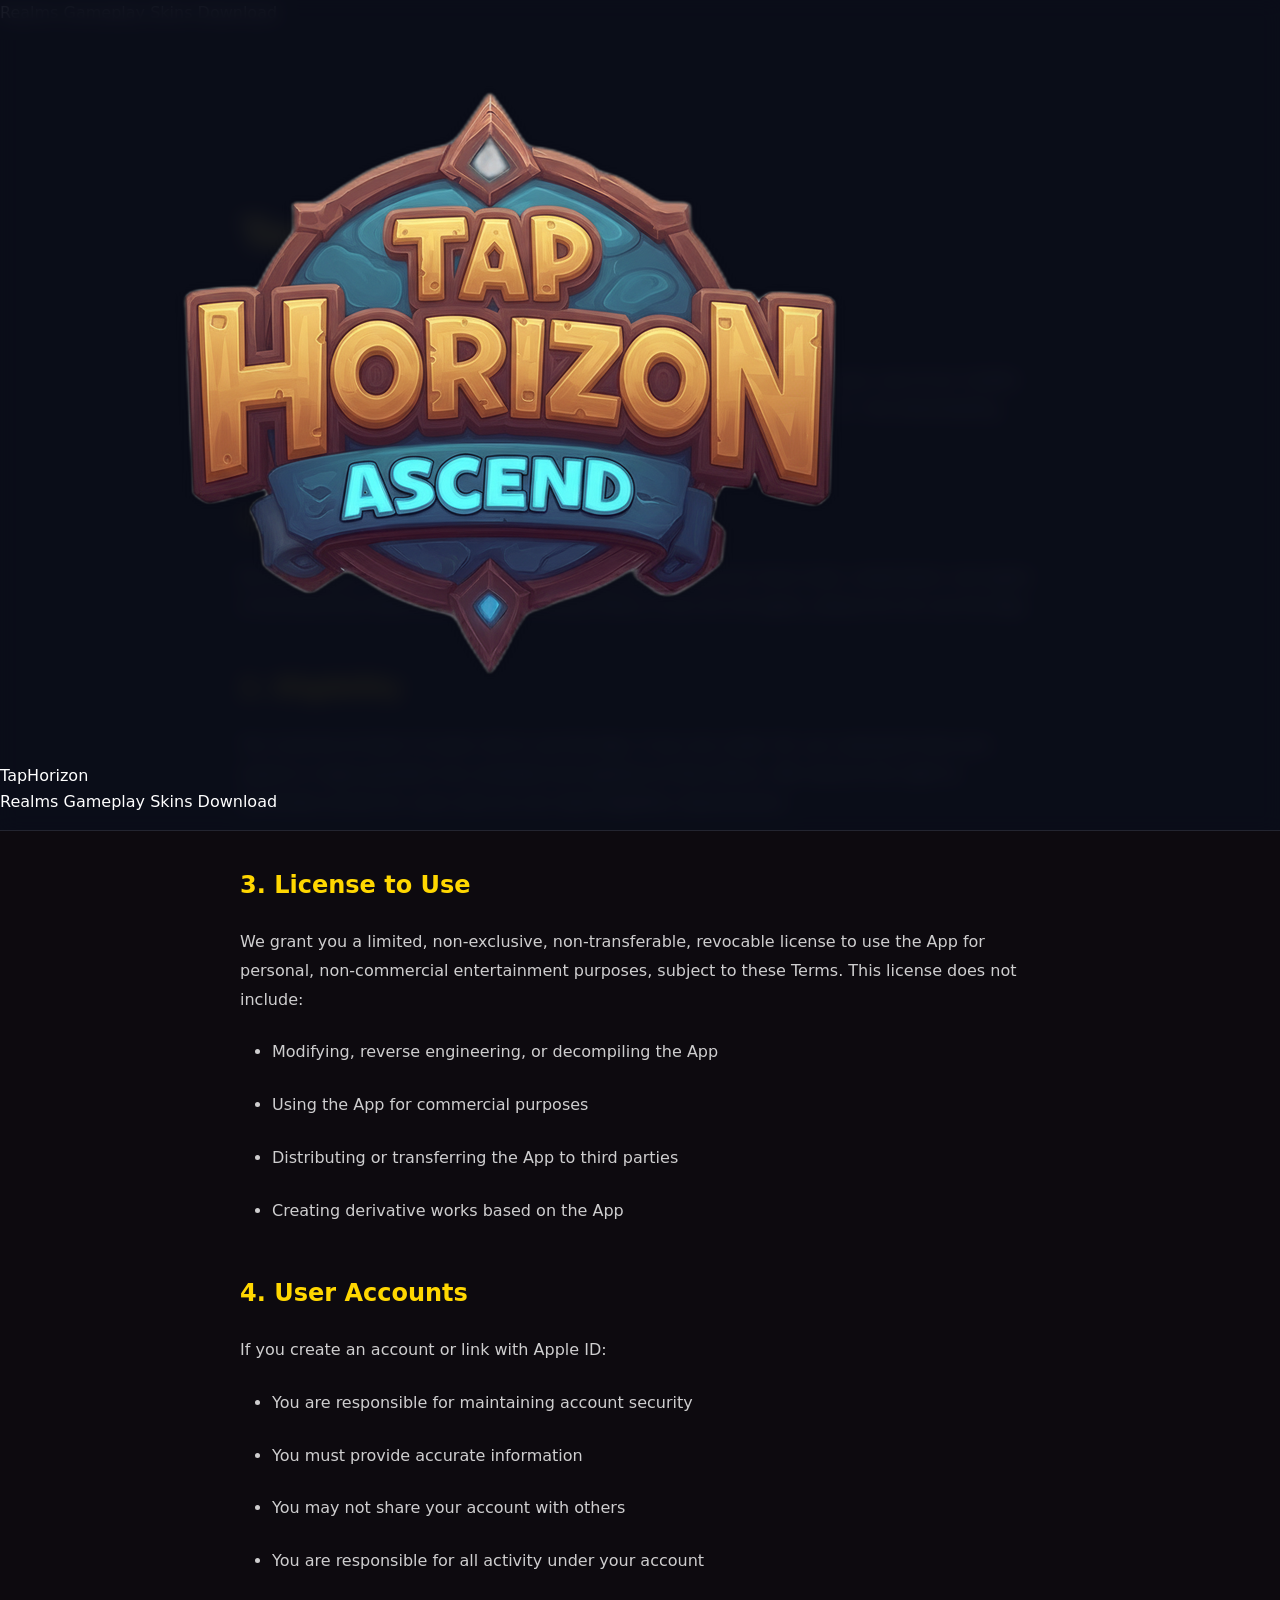
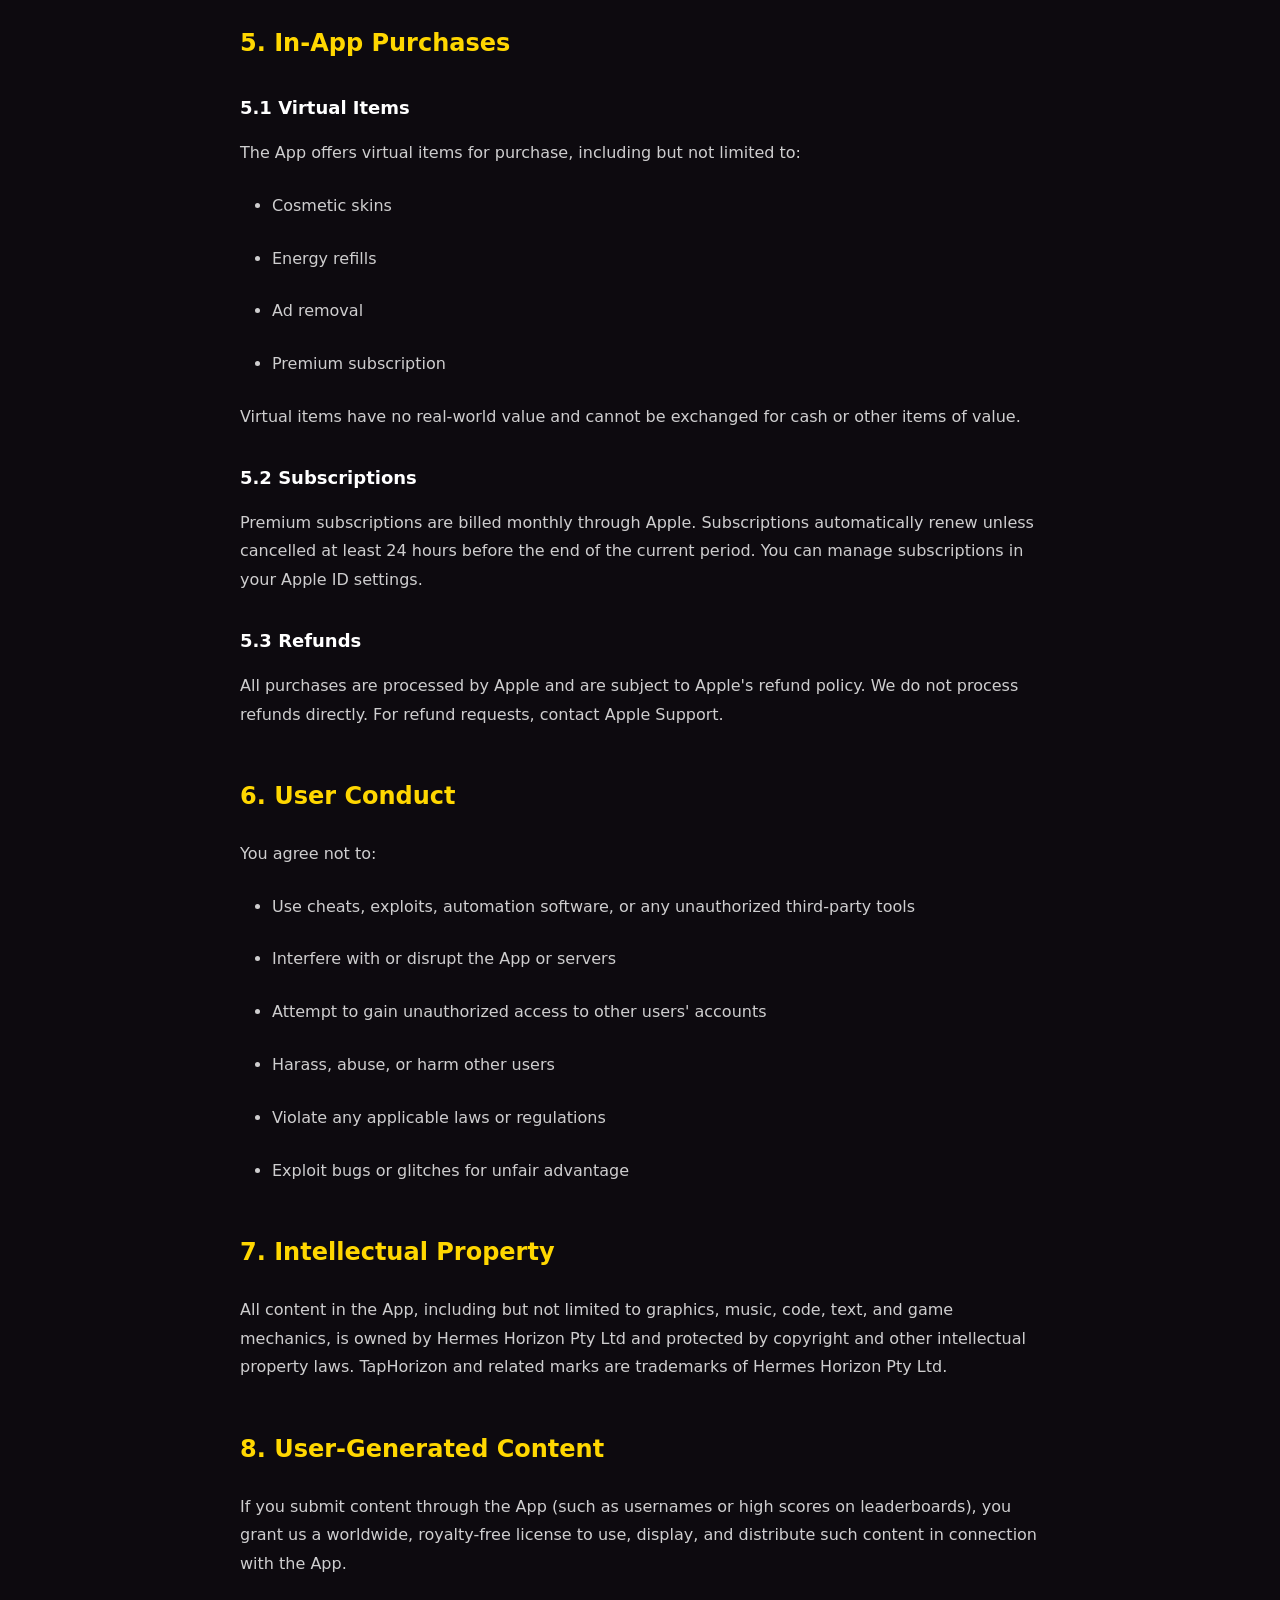
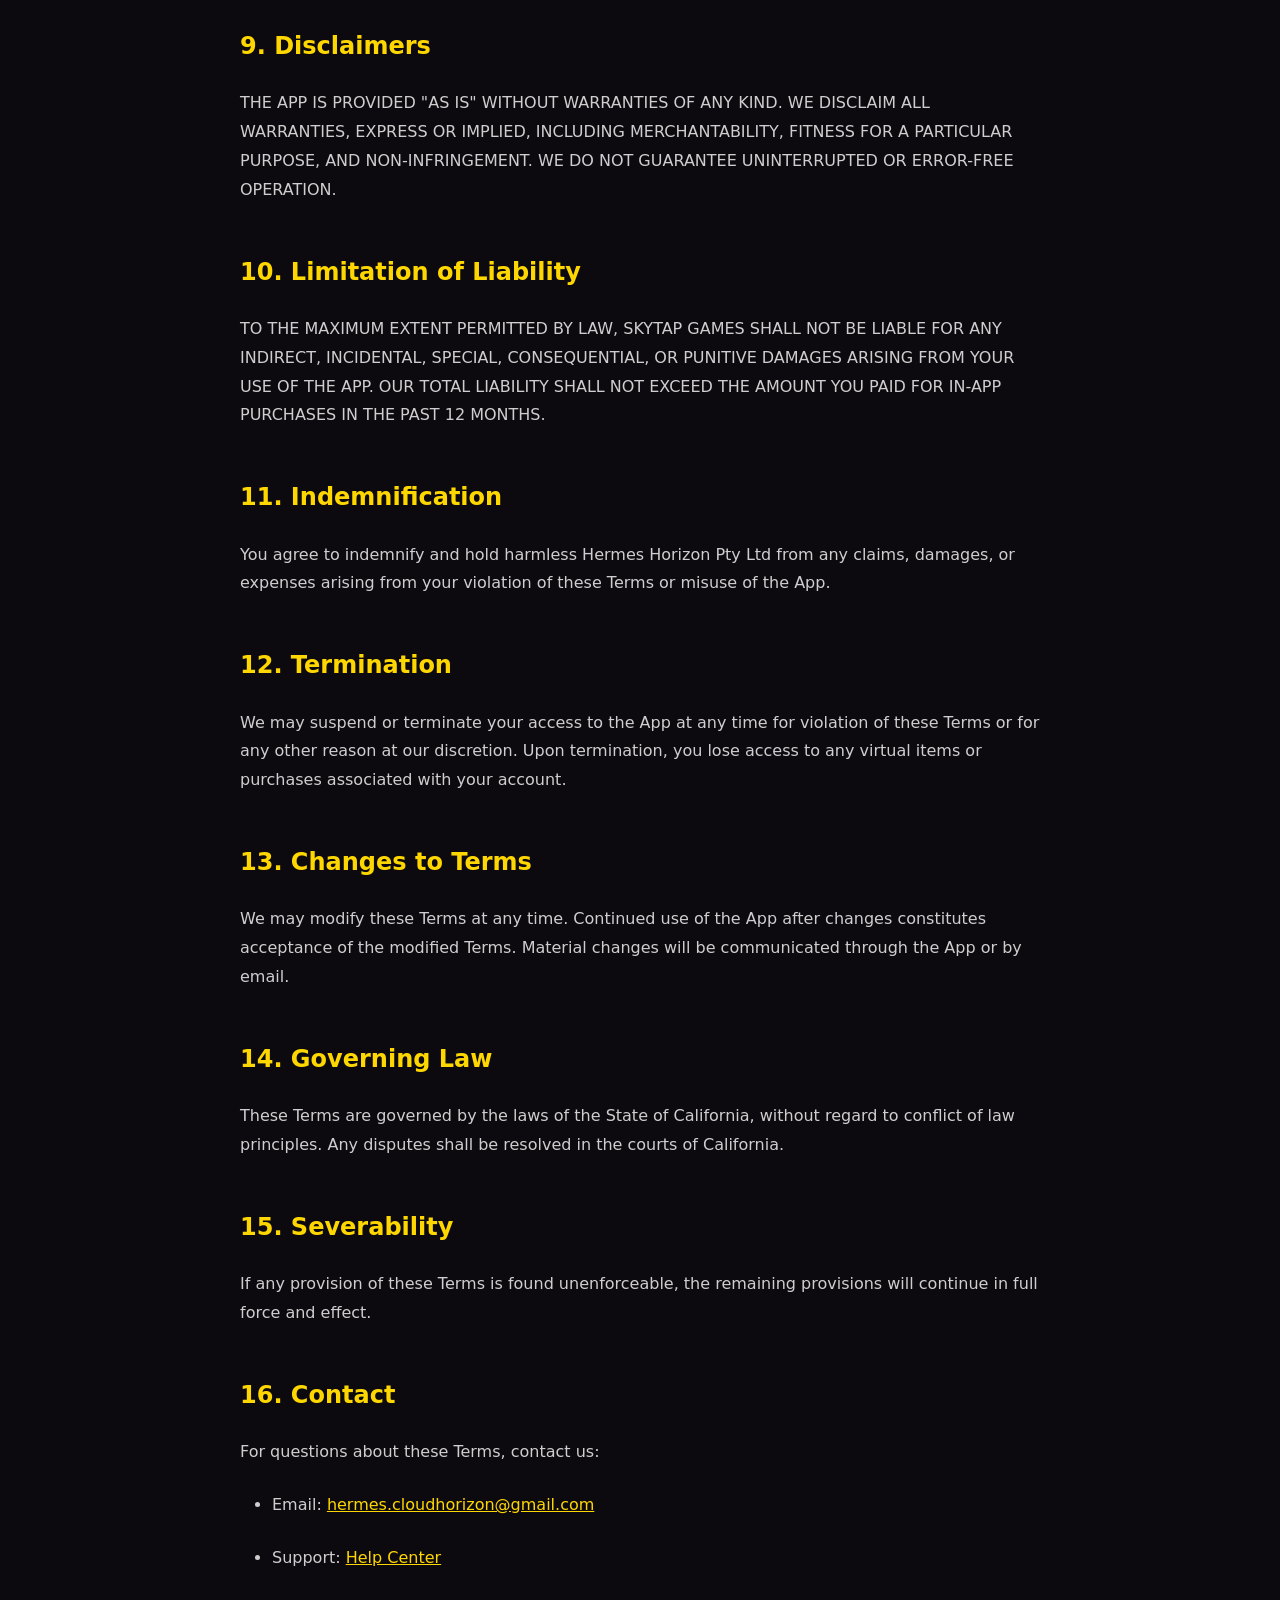
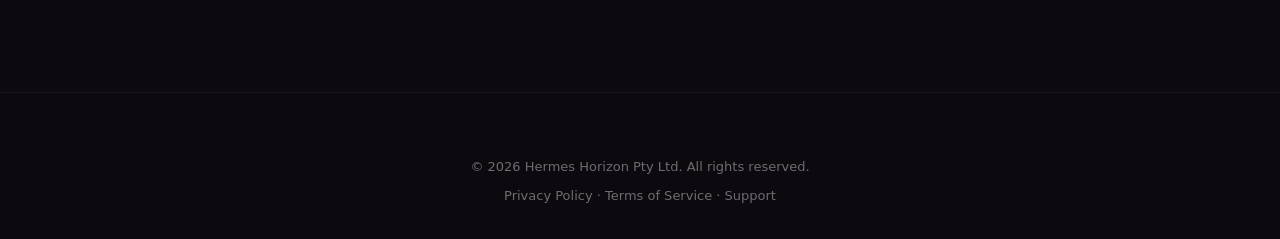
<file: terms.html>
<!DOCTYPE html>
<html lang="en">
<head>
  <meta charset="UTF-8">
  <meta name="viewport" content="width=device-width, initial-scale=1.0">
  <meta name="description" content="TapHorizon: Ascend Terms of Service - Terms and conditions for using our mobile game.">
  <title>Terms of Service - TapHorizon: Ascend</title>
  <meta name="theme-color" content="#110E16">
  <link rel="canonical" href="https://www.taphorizon-ascend.com/terms.html">

  <link rel="preconnect" href="https://fonts.googleapis.com">
  <link rel="preconnect" href="https://fonts.gstatic.com" crossorigin>
  <link href="https://fonts.googleapis.com/css2?family=Outfit:wght@300;400;500;600;700;800&family=Nunito+Sans:opsz,wght@6..12,300;6..12,400;6..12,500;6..12,600;6..12,700&display=swap" rel="stylesheet">

  <link rel="icon" type="image/png" href="images/favicon.png">
  <link rel="stylesheet" href="styles.css">

  <style>
    .legal-page {
      padding-top: calc(var(--space-3xl) + 80px);
      padding-bottom: var(--space-3xl);
      min-height: 100vh;
    }
    .legal-content {
      max-width: 800px;
      margin: 0 auto;
    }
    .legal-content h1 {
      font-family: var(--font-display);
      font-size: 2.5rem;
      margin-bottom: var(--space-md);
      background: var(--gradient-gold);
      -webkit-background-clip: text;
      -webkit-text-fill-color: transparent;
    }
    .legal-content .last-updated {
      color: var(--text-muted);
      margin-bottom: var(--space-xl);
    }
    .legal-content h2 {
      font-size: 1.5rem;
      margin-top: var(--space-xl);
      margin-bottom: var(--space-md);
      color: var(--gold);
    }
    .legal-content h3 {
      font-size: 1.125rem;
      margin-top: var(--space-lg);
      margin-bottom: var(--space-sm);
    }
    .legal-content p,
    .legal-content li {
      color: var(--text-secondary);
      line-height: 1.8;
      margin-bottom: var(--space-md);
    }
    .legal-content ul,
    .legal-content ol {
      padding-left: var(--space-lg);
    }
    .legal-content ul { list-style-type: disc; }
    .legal-content ol { list-style-type: decimal; }
    .legal-content a {
      color: var(--gold);
      text-decoration: underline;
    }
  </style>

  <!-- Google Analytics (GA4) -->
  <script async src="https://www.googletagmanager.com/gtag/js?id=G-2MNFJJ6Q5T"></script>
  <script>
    window.dataLayer = window.dataLayer || [];
    function gtag(){dataLayer.push(arguments);}
    gtag('js', new Date());
    gtag('config', 'G-2MNFJJ6Q5T');
  </script>

  <!-- TikTok Pixel Code Start -->
  <script>
  !function (w, d, t) {
    w.TiktokAnalyticsObject=t;var ttq=w[t]=w[t]||[];ttq.methods=["page","track","identify","instances","debug","on","off","once","ready","alias","group","enableCookie","disableCookie","holdConsent","revokeConsent","grantConsent"],ttq.setAndDefer=function(t,e){t[e]=function(){t.push([e].concat(Array.prototype.slice.call(arguments,0)))}};for(var i=0;i<ttq.methods.length;i++)ttq.setAndDefer(ttq,ttq.methods[i]);ttq.instance=function(t){for(
    var e=ttq._i[t]||[],n=0;n<ttq.methods.length;n++)ttq.setAndDefer(e,ttq.methods[n]);return e},ttq.load=function(e,n){var r="https://analytics.tiktok.com/i18n/pixel/events.js",o=n&&n.partner;ttq._i=ttq._i||{},ttq._i[e]=[],ttq._i[e]._u=r,ttq._t=ttq._t||{},ttq._t[e]=+new Date,ttq._o=ttq._o||{},ttq._o[e]=n||{};n=document.createElement("script")
    ;n.type="text/javascript",n.async=!0,n.src=r+"?sdkid="+e+"&lib="+t;e=document.getElementsByTagName("script")[0];e.parentNode.insertBefore(n,e)};
    ttq.load('D71LVBJC77U8U5QHPEBG');
    ttq.page();
  }(window, document, 'ttq');
  </script>
  <!-- TikTok Pixel Code End -->
</head>
<body>
  <!-- Navigation -->
  <nav class="nav" id="nav">
    <div class="nav__inner">
      <a href="index.html" class="nav__logo">
        <img src="images/assets/logo.png" alt="TapHorizon: Ascend" class="nav__logo-img">
        <span class="nav__logo-text">Tap<span>Horizon</span></span>
      </a>
      <button class="nav__hamburger" id="nav-toggle" aria-label="Toggle navigation menu" aria-expanded="false">
        <span class="nav__hamburger-line"></span>
        <span class="nav__hamburger-line"></span>
        <span class="nav__hamburger-line"></span>
      </button>
      <div class="nav__links" id="nav-links">
        <a href="index.html#realms" class="nav__link">Realms</a>
        <a href="index.html#gameplay" class="nav__link">Gameplay</a>
        <a href="index.html#characters" class="nav__link">Skins</a>
        <a href="index.html#download" class="nav__link">Download</a>
      </div>
    </div>
  </nav>

  <!-- Mobile menu overlay -->
  <div class="nav__mobile-overlay" id="nav-overlay">
    <a href="index.html#realms" class="nav__link">Realms</a>
    <a href="index.html#gameplay" class="nav__link">Gameplay</a>
    <a href="index.html#characters" class="nav__link">Skins</a>
    <a href="index.html#download" class="nav__cta">Download</a>
  </div>

  <!-- Terms of Service Content -->
  <main class="legal-page">
    <div class="container">
      <div class="legal-content">
        <h1>Terms of Service</h1>
        <p class="last-updated">Last Updated: March 2026</p>

        <p>Welcome to TapHorizon: Ascend. These Terms of Service ("Terms") govern your use of our mobile application ("App") operated by Hermes Horizon Pty Ltd ("we," "our," or "us"). By downloading, installing, or using the App, you agree to be bound by these Terms.</p>

        <h2>1. Acceptance of Terms</h2>
        <p>By accessing or using TapHorizon: Ascend, you confirm that you have read, understood, and agree to be bound by these Terms and our Privacy Policy. If you do not agree, please do not use the App.</p>

        <h2>2. Eligibility</h2>
        <p>You must be at least 13 years old to use the App. If you are under 18, you represent that your parent or legal guardian has reviewed and agreed to these Terms. We reserve the right to terminate access for users who do not meet eligibility requirements.</p>

        <h2>3. License to Use</h2>
        <p>We grant you a limited, non-exclusive, non-transferable, revocable license to use the App for personal, non-commercial entertainment purposes, subject to these Terms. This license does not include:</p>
        <ul>
          <li>Modifying, reverse engineering, or decompiling the App</li>
          <li>Using the App for commercial purposes</li>
          <li>Distributing or transferring the App to third parties</li>
          <li>Creating derivative works based on the App</li>
        </ul>

        <h2>4. User Accounts</h2>
        <p>If you create an account or link with Apple ID:</p>
        <ul>
          <li>You are responsible for maintaining account security</li>
          <li>You must provide accurate information</li>
          <li>You may not share your account with others</li>
          <li>You are responsible for all activity under your account</li>
        </ul>

        <h2>5. In-App Purchases</h2>
        <h3>5.1 Virtual Items</h3>
        <p>The App offers virtual items for purchase, including but not limited to:</p>
        <ul>
          <li>Cosmetic skins</li>
          <li>Energy refills</li>
          <li>Ad removal</li>
          <li>Premium subscription</li>
        </ul>
        <p>Virtual items have no real-world value and cannot be exchanged for cash or other items of value.</p>

        <h3>5.2 Subscriptions</h3>
        <p>Premium subscriptions are billed monthly through Apple. Subscriptions automatically renew unless cancelled at least 24 hours before the end of the current period. You can manage subscriptions in your Apple ID settings.</p>

        <h3>5.3 Refunds</h3>
        <p>All purchases are processed by Apple and are subject to Apple's refund policy. We do not process refunds directly. For refund requests, contact Apple Support.</p>

        <h2>6. User Conduct</h2>
        <p>You agree not to:</p>
        <ul>
          <li>Use cheats, exploits, automation software, or any unauthorized third-party tools</li>
          <li>Interfere with or disrupt the App or servers</li>
          <li>Attempt to gain unauthorized access to other users' accounts</li>
          <li>Harass, abuse, or harm other users</li>
          <li>Violate any applicable laws or regulations</li>
          <li>Exploit bugs or glitches for unfair advantage</li>
        </ul>

        <h2>7. Intellectual Property</h2>
        <p>All content in the App, including but not limited to graphics, music, code, text, and game mechanics, is owned by Hermes Horizon Pty Ltd and protected by copyright and other intellectual property laws. TapHorizon and related marks are trademarks of Hermes Horizon Pty Ltd.</p>

        <h2>8. User-Generated Content</h2>
        <p>If you submit content through the App (such as usernames or high scores on leaderboards), you grant us a worldwide, royalty-free license to use, display, and distribute such content in connection with the App.</p>

        <h2>9. Disclaimers</h2>
        <p>THE APP IS PROVIDED "AS IS" WITHOUT WARRANTIES OF ANY KIND. WE DISCLAIM ALL WARRANTIES, EXPRESS OR IMPLIED, INCLUDING MERCHANTABILITY, FITNESS FOR A PARTICULAR PURPOSE, AND NON-INFRINGEMENT. WE DO NOT GUARANTEE UNINTERRUPTED OR ERROR-FREE OPERATION.</p>

        <h2>10. Limitation of Liability</h2>
        <p>TO THE MAXIMUM EXTENT PERMITTED BY LAW, SKYTAP GAMES SHALL NOT BE LIABLE FOR ANY INDIRECT, INCIDENTAL, SPECIAL, CONSEQUENTIAL, OR PUNITIVE DAMAGES ARISING FROM YOUR USE OF THE APP. OUR TOTAL LIABILITY SHALL NOT EXCEED THE AMOUNT YOU PAID FOR IN-APP PURCHASES IN THE PAST 12 MONTHS.</p>

        <h2>11. Indemnification</h2>
        <p>You agree to indemnify and hold harmless Hermes Horizon Pty Ltd from any claims, damages, or expenses arising from your violation of these Terms or misuse of the App.</p>

        <h2>12. Termination</h2>
        <p>We may suspend or terminate your access to the App at any time for violation of these Terms or for any other reason at our discretion. Upon termination, you lose access to any virtual items or purchases associated with your account.</p>

        <h2>13. Changes to Terms</h2>
        <p>We may modify these Terms at any time. Continued use of the App after changes constitutes acceptance of the modified Terms. Material changes will be communicated through the App or by email.</p>

        <h2>14. Governing Law</h2>
        <p>These Terms are governed by the laws of the State of California, without regard to conflict of law principles. Any disputes shall be resolved in the courts of California.</p>

        <h2>15. Severability</h2>
        <p>If any provision of these Terms is found unenforceable, the remaining provisions will continue in full force and effect.</p>

        <h2>16. Contact</h2>
        <p>For questions about these Terms, contact us:</p>
        <ul>
          <li>Email: <a href="mailto:hermes.cloudhorizon@gmail.com">hermes.cloudhorizon@gmail.com</a></li>
          <li>Support: <a href="support.html">Help Center</a></li>
        </ul>
      </div>
    </div>
  </main>

  <!-- Footer -->
  <footer class="footer">
    <div class="container">
      <div class="footer-bottom" style="border-top: none; padding-top: 0;">
        <p>&copy; 2026 Hermes Horizon Pty Ltd. All rights reserved.</p>
        <p class="footer-note">
          <a href="privacy.html">Privacy Policy</a> &middot;
          <a href="terms.html">Terms of Service</a> &middot;
          <a href="support.html">Support</a>
        </p>
      </div>
    </div>
  </footer>

  <script src="script.js" defer></script>
</body>
</html>
</file>
<file: styles.css>
/* ============================================
   TapHorizon: Ascend - Website Styles
   Mystical temple aesthetic with warm tones
   Matches game's DesignSystem.swift
   ============================================ */

/* CSS Variables - Matching Game's Design System */
:root {
  /* Brand Colors */
  --gold: #FFD700;
  --gold-light: #FFE55C;
  --gold-dark: #C7AB00;

  /* Elemental Colors - FROM GAME'S DesignSystem.swift */
  --earth-primary: #8B7355;
  --earth-light: #A0D995;
  --earth-dark: #5D4E3A;

  --air-primary: #87CEEB;
  --air-light: #E0F7FF;
  --air-dark: #4A90A4;

  --fire-primary: #FF4500;
  --fire-light: #FFD700;
  --fire-dark: #B31B00;

  --water-primary: #1E90FF;
  --water-light: #00CED1;
  --water-dark: #0066CC;

  --celestial-primary: #6B46C1;
  --celestial-light: #A78BFA;
  --celestial-dark: #4C1D95;

  /* Background Colors - Warmer Temple Tones */
  --bg-deep: #0D0A0F;
  --bg-dark: #1A1520;
  --bg-medium: #2A2235;
  --bg-light: #3D3347;
  --bg-warm: #1F1A25;

  /* Text Colors */
  --text-primary: #FFFFFF;
  --text-secondary: rgba(255, 255, 255, 0.8);
  --text-muted: rgba(255, 255, 255, 0.6);
  --text-dim: rgba(255, 255, 255, 0.4);

  /* UI Colors - From Game */
  --energy: #00BFFF;
  --star: #FFD700;
  --success: #22C55E;
  --warning: #F59E0B;
  --error: #EF4444;
  --info: #3B82F6;

  /* Premium Feedback Colors */
  --premium-gold: #FFD700;
  --premium-cyan: #66D9F2;
  --premium-amber: #F59E0B;

  /* Gradients - Temple/Mystical Theme */
  --gradient-temple: linear-gradient(180deg, #1A1520 0%, #0D0A0F 50%, #0A0710 100%);
  --gradient-gold: linear-gradient(135deg, #FFE55C 0%, #FFD700 50%, #C7AB00 100%);
  --gradient-celestial: linear-gradient(135deg, #6B46C1 0%, #A78BFA 50%, #4C1D95 100%);
  --gradient-earth: linear-gradient(135deg, #8B7355 0%, #5D4E3A 100%);
  --gradient-air: linear-gradient(135deg, #87CEEB 0%, #4A90A4 100%);
  --gradient-fire: linear-gradient(135deg, #FFD700 0%, #FF4500 50%, #B31B00 100%);
  --gradient-water: linear-gradient(135deg, #00CED1 0%, #1E90FF 50%, #0066CC 100%);

  /* Glass Effect */
  --glass-bg: rgba(255, 255, 255, 0.05);
  --glass-border: linear-gradient(135deg, rgba(255,255,255,0.5) 0%, rgba(255,255,255,0.1) 50%, rgba(255,255,255,0.3) 100%);

  /* Typography - Clean modern gaming aesthetic */
  --font-display: 'Space Grotesk', system-ui, -apple-system, sans-serif;
  --font-body: 'Space Grotesk', system-ui, -apple-system, sans-serif;

  /* Spacing */
  --space-xs: 0.5rem;
  --space-sm: 1rem;
  --space-md: 1.5rem;
  --space-lg: 2rem;
  --space-xl: 3rem;
  --space-2xl: 4rem;
  --space-3xl: 6rem;

  /* Border Radius */
  --radius-sm: 0.375rem;
  --radius-md: 0.5rem;
  --radius-lg: 1rem;
  --radius-xl: 1.5rem;
  --radius-2xl: 2rem;
  --radius-full: 9999px;

  /* Shadows */
  --shadow-sm: 0 1px 2px rgba(0, 0, 0, 0.3);
  --shadow-md: 0 4px 6px rgba(0, 0, 0, 0.3);
  --shadow-lg: 0 10px 15px rgba(0, 0, 0, 0.3);
  --shadow-xl: 0 20px 25px rgba(0, 0, 0, 0.3);
  --shadow-glow: 0 0 30px rgba(255, 215, 0, 0.3);
  --shadow-glow-celestial: 0 0 30px rgba(147, 51, 234, 0.3);

  /* Transitions */
  --transition-fast: 150ms cubic-bezier(0.4, 0, 0.2, 1);
  --transition-base: 300ms cubic-bezier(0.4, 0, 0.2, 1);
  --transition-slow: 500ms cubic-bezier(0.4, 0, 0.2, 1);

  /* Z-index */
  --z-base: 1;
  --z-dropdown: 100;
  --z-sticky: 500;
  --z-nav: 1000;
  --z-modal: 2000;
}

/* Reset */
*, *::before, *::after {
  box-sizing: border-box;
  margin: 0;
  padding: 0;
}

html {
  scroll-behavior: smooth;
  font-size: 16px;
}

body {
  font-family: var(--font-body);
  font-size: 1rem;
  line-height: 1.6;
  color: var(--text-primary);
  background-color: var(--bg-deep);
  overflow-x: hidden;
  -webkit-font-smoothing: antialiased;
  -moz-osx-font-smoothing: grayscale;
}

img {
  max-width: 100%;
  height: auto;
  display: block;
}

a {
  color: inherit;
  text-decoration: none;
}

button {
  font-family: inherit;
  cursor: pointer;
  border: none;
  background: none;
}

ul, ol {
  list-style: none;
}

/* Container */
.container {
  width: 100%;
  max-width: 1200px;
  margin: 0 auto;
  padding: 0 var(--space-md);
}

/* Section */
.section {
  padding: var(--space-3xl) 0;
  position: relative;
}

.section-header {
  text-align: center;
  max-width: 700px;
  margin: 0 auto var(--space-2xl);
}

.section-label {
  display: inline-block;
  font-size: 0.875rem;
  font-weight: 600;
  text-transform: uppercase;
  letter-spacing: 0.1em;
  color: var(--gold);
  margin-bottom: var(--space-sm);
}

.section-title {
  font-family: var(--font-display);
  font-size: clamp(2rem, 5vw, 3rem);
  font-weight: 700;
  line-height: 1.2;
  margin-bottom: var(--space-md);
  background: linear-gradient(135deg, #FFFFFF 0%, #E0E0E0 100%);
  -webkit-background-clip: text;
  -webkit-text-fill-color: transparent;
  background-clip: text;
}

.section-description {
  font-size: 1.125rem;
  color: var(--text-secondary);
  line-height: 1.7;
}

/* ============================================
   Navigation
   ============================================ */
.nav {
  position: fixed;
  top: 0;
  left: 0;
  right: 0;
  z-index: var(--z-nav);
  padding: var(--space-sm) 0;
  background: rgba(10, 14, 26, 0.9);
  backdrop-filter: blur(10px);
  -webkit-backdrop-filter: blur(10px);
  border-bottom: 1px solid rgba(255, 255, 255, 0.1);
  transition: var(--transition-base);
}

.nav.scrolled {
  background: rgba(10, 14, 26, 0.98);
  box-shadow: var(--shadow-lg);
}

.nav-container {
  display: flex;
  align-items: center;
  justify-content: space-between;
  max-width: 1200px;
  margin: 0 auto;
  padding: 0 var(--space-md);
}

.nav-logo {
  display: flex;
  align-items: center;
  gap: var(--space-xs);
}

.logo-img {
  width: 40px;
  height: 40px;
  border-radius: var(--radius-md);
}

.logo-text {
  font-family: var(--font-display);
  font-size: 1.5rem;
  font-weight: 700;
  background: var(--gradient-gold);
  -webkit-background-clip: text;
  -webkit-text-fill-color: transparent;
  background-clip: text;
}

.nav-links {
  display: flex;
  gap: var(--space-lg);
}

.nav-links a {
  font-size: 0.9375rem;
  font-weight: 500;
  color: var(--text-secondary);
  transition: color var(--transition-fast);
}

.nav-links a:hover {
  color: var(--gold);
}

.nav-cta {
  padding: 0.625rem 1.25rem;
  font-size: 0.875rem;
  font-weight: 600;
  color: var(--bg-deep);
  background: var(--gradient-gold);
  border-radius: var(--radius-full);
  transition: transform var(--transition-fast), box-shadow var(--transition-fast);
}

.nav-cta:hover {
  transform: translateY(-2px);
  box-shadow: var(--shadow-glow);
}

.nav-toggle {
  display: none;
  flex-direction: column;
  gap: 5px;
  padding: 5px;
}

.nav-toggle span {
  width: 24px;
  height: 2px;
  background: var(--text-primary);
  transition: var(--transition-fast);
}

/* Mobile Navigation */
@media (max-width: 768px) {
  .nav-links {
    position: fixed;
    top: 0;
    left: -100%;
    width: 80%;
    max-width: 300px;
    height: 100vh;
    flex-direction: column;
    padding: var(--space-3xl) var(--space-lg);
    background: var(--bg-dark);
    transition: left var(--transition-base);
    z-index: var(--z-modal);
  }

  .nav-links.active {
    left: 0;
  }

  .nav-toggle {
    display: flex;
  }

  .nav-cta {
    display: none;
  }
}

/* ============================================
   Hero Section - Centered Layout
   ============================================ */
.hero {
  position: relative;
  min-height: 100vh;
  display: flex;
  align-items: center;
  justify-content: center;
  padding: var(--space-xl) var(--space-md);
  padding-top: calc(var(--space-xl) + 80px);
  overflow: hidden;
}

.hero-centered {
  display: flex;
  flex-direction: column;
  align-items: center;
  text-align: center;
  max-width: 800px;
  width: 100%;
  z-index: 10;
}

/* Hero Logo */
.hero-logo {
  position: relative;
  margin-bottom: var(--space-md);
}

.logo-hero {
  width: 200px;
  height: auto;
  animation: logo-breathe 4s ease-in-out infinite;
}

@keyframes logo-breathe {
  0%, 100% { transform: scale(1); }
  50% { transform: scale(1.03); }
}

.logo-glow {
  position: absolute;
  inset: -40px;
  background: radial-gradient(circle, rgba(255,215,0,0.4) 0%, transparent 70%);
  z-index: -1;
  animation: glow-pulse 3s ease-in-out infinite;
}

/* Hero Tagline */
.hero-tagline {
  font-size: clamp(1.25rem, 3vw, 1.75rem);
  font-weight: 500;
  color: var(--text-secondary);
  margin-bottom: var(--space-lg);
  letter-spacing: 0.05em;
}

/* Floating Yogi Character */
.hero-character {
  position: relative;
  margin-bottom: var(--space-lg);
}

.floating-yogi {
  max-width: 280px;
  height: auto;
  animation: yogi-float 4s ease-in-out infinite;
  filter: drop-shadow(0 20px 40px rgba(0,0,0,0.5));
}

@keyframes yogi-float {
  0%, 100% { transform: translateY(0); }
  50% { transform: translateY(-15px); }
}

/* Hero Note */
.hero-note {
  font-size: 0.875rem;
  color: var(--text-dim);
  margin-top: var(--space-sm);
}

.hero-bg {
  position: absolute;
  inset: 0;
  z-index: -1;
}

.stars {
  position: absolute;
  inset: 0;
  background-image:
    radial-gradient(2px 2px at 20px 30px, white, transparent),
    radial-gradient(2px 2px at 40px 70px, rgba(255, 255, 255, 0.8), transparent),
    radial-gradient(1px 1px at 90px 40px, white, transparent),
    radial-gradient(2px 2px at 160px 120px, rgba(255, 255, 255, 0.9), transparent),
    radial-gradient(1px 1px at 230px 80px, white, transparent),
    radial-gradient(2px 2px at 300px 150px, rgba(255, 255, 255, 0.7), transparent);
  background-size: 350px 350px;
  animation: stars 60s linear infinite;
  opacity: 0.6;
}

@keyframes stars {
  0% { background-position: 0 0; }
  100% { background-position: 350px 350px; }
}

.nebula {
  position: absolute;
  inset: 0;
  background:
    radial-gradient(ellipse at 20% 30%, rgba(107, 70, 193, 0.25) 0%, transparent 50%),
    radial-gradient(ellipse at 80% 70%, rgba(139, 115, 85, 0.2) 0%, transparent 50%),
    radial-gradient(ellipse at 50% 50%, rgba(255, 215, 0, 0.08) 0%, transparent 60%),
    linear-gradient(180deg, #1A1520 0%, #0D0A0F 40%, #0A0710 100%);
  animation: nebula-float 20s ease-in-out infinite;
}

@keyframes nebula-float {
  0%, 100% { transform: scale(1) translateY(0); }
  50% { transform: scale(1.05) translateY(-20px); }
}

.particles {
  position: absolute;
  inset: 0;
  overflow: hidden;
}

.hero-content {
  flex: 1;
  max-width: 600px;
  padding-right: var(--space-lg);
  animation: fade-in-up 1s ease-out;
}

@keyframes fade-in-up {
  0% {
    opacity: 0;
    transform: translateY(30px);
  }
  100% {
    opacity: 1;
    transform: translateY(0);
  }
}

.hero-badge {
  display: inline-flex;
  align-items: center;
  gap: var(--space-xs);
  padding: 0.5rem 1rem;
  font-size: 0.875rem;
  color: var(--gold);
  background: rgba(255, 215, 0, 0.1);
  border: 1px solid rgba(255, 215, 0, 0.3);
  border-radius: var(--radius-full);
  margin-bottom: var(--space-lg);
}

.badge-icon {
  animation: glow-pulse 2s ease-in-out infinite;
}

@keyframes glow-pulse {
  0%, 100% { opacity: 0.6; }
  50% { opacity: 1; }
}

.hero-title {
  font-family: var(--font-display);
  font-size: clamp(2.5rem, 6vw, 4rem);
  font-weight: 700;
  line-height: 1.1;
  margin-bottom: var(--space-md);
}

.title-line {
  display: block;
  color: var(--text-primary);
}

.title-gradient {
  display: block;
  background: linear-gradient(135deg, var(--gold) 0%, var(--celestial-secondary) 50%, var(--water-secondary) 100%);
  -webkit-background-clip: text;
  -webkit-text-fill-color: transparent;
  background-clip: text;
}

.hero-subtitle {
  font-size: 1.25rem;
  color: var(--text-secondary);
  line-height: 1.7;
  margin-bottom: var(--space-lg);
}

.hero-cta {
  display: flex;
  flex-wrap: wrap;
  gap: var(--space-sm);
  margin-bottom: var(--space-xl);
}

.hero-stats {
  display: flex;
  align-items: center;
  justify-content: center;
  gap: var(--space-md);
  margin-bottom: var(--space-xl);
  padding: var(--space-md) var(--space-lg);
  background: rgba(0,0,0,0.3);
  backdrop-filter: blur(10px);
  border-radius: var(--radius-full);
  border: 1px solid rgba(255,255,255,0.1);
}

.stat {
  text-align: center;
  padding: 0 var(--space-sm);
}

.stat-number {
  display: block;
  font-size: 1.75rem;
  font-weight: 700;
  color: var(--gold);
  line-height: 1;
}

.stat-label {
  font-size: 0.75rem;
  font-weight: 500;
  color: var(--text-muted);
  text-transform: uppercase;
  letter-spacing: 0.05em;
}

.stat-divider {
  width: 1px;
  height: 30px;
  background: rgba(255,255,255,0.2);
}

@media (max-width: 640px) {
  .hero-stats {
    flex-wrap: wrap;
    border-radius: var(--radius-xl);
    gap: var(--space-sm);
  }
  .stat-divider {
    display: none;
  }
  .stat {
    flex: 1;
    min-width: 70px;
  }
}

.hero-phone {
  position: relative;
  flex-shrink: 0;
  animation: phone-float 3s ease-in-out infinite;
}

@keyframes phone-float {
  0%, 100% { transform: translateY(0); }
  50% { transform: translateY(-20px); }
}

.phone-frame {
  position: relative;
  width: 280px;
  padding: 12px;
  background: linear-gradient(135deg, #2D2D2D 0%, #1A1A1A 100%);
  border-radius: 40px;
  box-shadow: var(--shadow-xl);
}

.phone-screen {
  border-radius: 30px;
  overflow: hidden;
  background: var(--bg-dark);
  aspect-ratio: 9 / 19;
}

.phone-image {
  width: 100%;
  height: 100%;
  object-fit: cover;
}

.phone-glow {
  position: absolute;
  inset: -50px;
  background: radial-gradient(circle, rgba(147, 51, 234, 0.3) 0%, transparent 70%);
  z-index: -1;
  animation: glow-pulse 4s ease-in-out infinite;
}

/* Responsive Hero */
@media (max-width: 1024px) {
  .hero {
    flex-direction: column;
    text-align: center;
    padding-top: calc(var(--space-3xl) + 80px);
  }

  .hero-content {
    max-width: 100%;
    padding-right: 0;
    margin-bottom: var(--space-xl);
  }

  .hero-cta {
    justify-content: center;
  }

  .hero-stats {
    justify-content: center;
  }
}

@media (max-width: 480px) {
  .hero-stats {
    display: grid;
    grid-template-columns: repeat(2, 1fr);
    gap: var(--space-md);
  }

  .phone-frame {
    width: 220px;
  }
}

/* ============================================
   Buttons
   ============================================ */
.btn {
  display: inline-flex;
  align-items: center;
  justify-content: center;
  gap: var(--space-xs);
  padding: 0.875rem 1.75rem;
  font-size: 1rem;
  font-weight: 600;
  border-radius: var(--radius-full);
  transition: transform var(--transition-fast), box-shadow var(--transition-fast);
}

.btn-icon {
  width: 20px;
  height: 20px;
}

.btn-primary {
  color: var(--bg-deep);
  background: var(--gradient-gold);
  box-shadow: var(--shadow-md);
}

.btn-primary:hover {
  transform: translateY(-2px);
  box-shadow: var(--shadow-glow);
}

.btn-secondary {
  color: var(--text-primary);
  background: rgba(255, 255, 255, 0.1);
  border: 1px solid rgba(255, 255, 255, 0.2);
  backdrop-filter: blur(10px);
}

.btn-secondary:hover {
  background: rgba(255, 255, 255, 0.15);
  border-color: rgba(255, 255, 255, 0.3);
}

.btn-outline {
  color: var(--text-primary);
  background: transparent;
  border: 2px solid rgba(255, 255, 255, 0.3);
}

.btn-outline:hover {
  background: rgba(255, 255, 255, 0.1);
  border-color: var(--gold);
  color: var(--gold);
}

.btn-large {
  padding: 1rem 2.5rem;
  font-size: 1.125rem;
}

/* ============================================
   Trust Badges
   ============================================ */
.trust-badges {
  padding: var(--space-xl) 0;
  background: rgba(255, 255, 255, 0.02);
  border-top: 1px solid rgba(255, 255, 255, 0.05);
  border-bottom: 1px solid rgba(255, 255, 255, 0.05);
}

.badges-grid {
  display: flex;
  flex-wrap: wrap;
  justify-content: center;
  gap: var(--space-xl);
}

.badge-item {
  display: flex;
  align-items: center;
  gap: var(--space-xs);
  font-size: 0.9375rem;
  color: var(--text-muted);
}

.badge-icon-large {
  font-size: 1.5rem;
  color: var(--gold);
}

/* ============================================
   How It Works / Steps
   ============================================ */
.how-it-works {
  background: linear-gradient(180deg, var(--bg-deep) 0%, var(--bg-dark) 100%);
}

.steps-grid {
  display: grid;
  grid-template-columns: repeat(4, 1fr);
  gap: var(--space-lg);
}

@media (max-width: 1024px) {
  .steps-grid {
    grid-template-columns: repeat(2, 1fr);
  }
}

@media (max-width: 640px) {
  .steps-grid {
    grid-template-columns: 1fr;
  }
}

.step-card {
  position: relative;
  padding: var(--space-lg);
  background: rgba(0, 0, 0, 0.4);
  backdrop-filter: blur(10px);
  -webkit-backdrop-filter: blur(10px);
  border-radius: var(--radius-xl);
  transition: transform var(--transition-base), box-shadow var(--transition-base);
  /* Glass border effect from game's glassCard() */
  border: 1.5px solid transparent;
  background-clip: padding-box;
  position: relative;
}

.step-card::before {
  content: '';
  position: absolute;
  inset: 0;
  border-radius: var(--radius-xl);
  padding: 1.5px;
  background: linear-gradient(135deg, rgba(255,255,255,0.4) 0%, rgba(255,255,255,0.1) 50%, rgba(255,255,255,0.25) 100%);
  -webkit-mask: linear-gradient(#fff 0 0) content-box, linear-gradient(#fff 0 0);
  mask: linear-gradient(#fff 0 0) content-box, linear-gradient(#fff 0 0);
  -webkit-mask-composite: xor;
  mask-composite: exclude;
  pointer-events: none;
}

.step-card:hover {
  transform: translateY(-8px);
  box-shadow: 0 16px 32px rgba(0,0,0,0.4);
}

.step-card:hover::before {
  background: linear-gradient(135deg, rgba(255,215,0,0.5) 0%, rgba(255,215,0,0.2) 50%, rgba(255,215,0,0.35) 100%);
}

.step-number {
  position: absolute;
  top: var(--space-md);
  right: var(--space-md);
  font-size: 0.75rem;
  font-weight: 700;
  color: var(--gold);
  opacity: 0.5;
}

.step-icon {
  width: 64px;
  height: 64px;
  margin-bottom: var(--space-md);
  border-radius: var(--radius-lg);
  overflow: hidden;
  background: var(--bg-medium);
}

.step-icon img {
  width: 100%;
  height: 100%;
  object-fit: contain;
  padding: 8px;
}

.step-icon-earth { background: linear-gradient(135deg, rgba(139, 69, 19, 0.3), rgba(34, 139, 34, 0.2)); }
.step-icon-fire { background: linear-gradient(135deg, rgba(255, 69, 0, 0.3), rgba(255, 215, 0, 0.2)); }
.step-icon-water { background: linear-gradient(135deg, rgba(0, 105, 148, 0.3), rgba(20, 184, 166, 0.2)); }
.step-icon-celestial { background: linear-gradient(135deg, rgba(147, 51, 234, 0.3), rgba(168, 85, 247, 0.2)); }

.step-card h3 {
  font-size: 1.25rem;
  font-weight: 600;
  margin-bottom: var(--space-xs);
  color: var(--text-primary);
}

.step-card p {
  font-size: 0.9375rem;
  color: var(--text-muted);
  line-height: 1.6;
}

/* ============================================
   Realms Section
   ============================================ */
.realms-section {
  position: relative;
  overflow: hidden;
}

.realms-bg {
  position: absolute;
  inset: 0;
  background: radial-gradient(ellipse at center, rgba(147, 51, 234, 0.1) 0%, transparent 70%);
  z-index: -1;
}

.realms-grid {
  display: grid;
  grid-template-columns: repeat(5, 1fr);
  gap: var(--space-md);
}

@media (max-width: 1200px) {
  .realms-grid {
    grid-template-columns: repeat(3, 1fr);
  }
}

@media (max-width: 768px) {
  .realms-grid {
    grid-template-columns: repeat(2, 1fr);
  }
}

@media (max-width: 480px) {
  .realms-grid {
    grid-template-columns: 1fr;
  }
}

.realm-card {
  position: relative;
  border-radius: var(--radius-xl);
  overflow: hidden;
  transition: transform var(--transition-base), box-shadow var(--transition-base);
}

.realm-card:hover {
  transform: translateY(-8px) scale(1.02);
  box-shadow: var(--shadow-xl);
}

.realm-bg-image {
  position: absolute;
  inset: 0;
  z-index: -1;
}

.realm-bg-image::after {
  content: '';
  position: absolute;
  inset: 0;
  background: linear-gradient(180deg, rgba(10, 14, 26, 0.3) 0%, rgba(10, 14, 26, 0.95) 70%);
}

.realm-bg-image img {
  width: 100%;
  height: 100%;
  object-fit: cover;
}

.realm-content {
  padding: var(--space-lg);
  display: flex;
  flex-direction: column;
  min-height: 350px;
}

.realm-icon {
  width: 48px;
  height: 48px;
  margin-bottom: var(--space-sm);
  border-radius: var(--radius-md);
  overflow: hidden;
}

.realm-icon img {
  width: 100%;
  height: 100%;
  object-fit: contain;
}

.realm-name {
  font-family: var(--font-display);
  font-size: 1.5rem;
  font-weight: 700;
  margin-bottom: var(--space-xs);
}

.realm-stats {
  display: flex;
  gap: var(--space-sm);
  margin-bottom: var(--space-sm);
}

.realm-levels,
.realm-bpm {
  font-size: 0.75rem;
  font-weight: 500;
  padding: 0.25rem 0.5rem;
  background: rgba(255, 255, 255, 0.1);
  border-radius: var(--radius-sm);
  color: var(--text-muted);
}

.realm-description {
  font-size: 0.875rem;
  color: var(--text-secondary);
  line-height: 1.6;
  flex-grow: 1;
  margin-bottom: var(--space-md);
}

.realm-power,
.realm-boss {
  display: flex;
  align-items: center;
  gap: var(--space-xs);
  font-size: 0.8125rem;
  margin-bottom: 0.25rem;
}

.power-label,
.boss-label {
  color: var(--text-dim);
}

.power-name {
  color: var(--gold);
  font-weight: 600;
}

.boss-name {
  color: var(--celestial-accent);
  font-weight: 600;
}

/* Realm-specific accents - Using Game Colors */
.realm-earth { border-left: 3px solid var(--earth-primary); background: linear-gradient(135deg, rgba(139,115,85,0.15) 0%, transparent 100%); }
.realm-air { border-left: 3px solid var(--air-primary); background: linear-gradient(135deg, rgba(135,206,235,0.15) 0%, transparent 100%); }
.realm-fire { border-left: 3px solid var(--fire-primary); background: linear-gradient(135deg, rgba(255,69,0,0.15) 0%, transparent 100%); }
.realm-water { border-left: 3px solid var(--water-primary); background: linear-gradient(135deg, rgba(30,144,255,0.15) 0%, transparent 100%); }
.realm-celestial { border-left: 3px solid var(--celestial-primary); background: linear-gradient(135deg, rgba(107,70,193,0.2) 0%, transparent 100%); }

.realm-earth .realm-name { color: var(--earth-primary); }
.realm-air .realm-name { color: var(--air-primary); }
.realm-fire .realm-name { color: var(--fire-primary); }
.realm-water .realm-name { color: var(--water-primary); }
.realm-celestial .realm-name { color: var(--celestial-light); }

/* ============================================
   Gameplay Modes
   ============================================ */
.gameplay-section {
  background: linear-gradient(180deg, var(--bg-dark) 0%, var(--bg-deep) 100%);
}

.gameplay-modes {
  display: grid;
  grid-template-columns: repeat(2, 1fr);
  gap: var(--space-xl);
}

@media (max-width: 900px) {
  .gameplay-modes {
    grid-template-columns: 1fr;
  }
}

.mode-card {
  background: rgba(255, 255, 255, 0.03);
  border: 1px solid rgba(255, 255, 255, 0.08);
  border-radius: var(--radius-2xl);
  overflow: hidden;
  transition: transform var(--transition-base), box-shadow var(--transition-base);
}

.mode-card:hover {
  transform: translateY(-4px);
  box-shadow: var(--shadow-lg);
}

.mode-visual {
  position: relative;
  aspect-ratio: 16 / 9;
  overflow: hidden;
}

.mode-visual img {
  width: 100%;
  height: 100%;
  object-fit: cover;
  transition: transform var(--transition-slow);
}

.mode-card:hover .mode-visual img {
  transform: scale(1.05);
}

.mode-overlay {
  position: absolute;
  inset: 0;
  background: linear-gradient(180deg, transparent 0%, rgba(10, 14, 26, 0.8) 100%);
}

.mode-content {
  padding: var(--space-lg);
}

.mode-badge {
  display: inline-block;
  font-size: 0.75rem;
  font-weight: 600;
  text-transform: uppercase;
  letter-spacing: 0.05em;
  padding: 0.375rem 0.75rem;
  background: var(--gradient-celestial);
  border-radius: var(--radius-full);
  margin-bottom: var(--space-sm);
}

.mode-badge-gold {
  background: var(--gradient-gold);
  color: var(--bg-deep);
}

.mode-title {
  font-family: var(--font-display);
  font-size: 1.75rem;
  font-weight: 700;
  margin-bottom: var(--space-sm);
}

.mode-description {
  font-size: 1rem;
  color: var(--text-secondary);
  line-height: 1.7;
  margin-bottom: var(--space-md);
}

.mode-features {
  display: flex;
  flex-direction: column;
  gap: var(--space-xs);
}

.mode-features li {
  display: flex;
  align-items: flex-start;
  gap: var(--space-xs);
  font-size: 0.9375rem;
  color: var(--text-secondary);
}

.feature-check {
  color: var(--success);
  font-weight: 700;
  flex-shrink: 0;
}

/* ============================================
   Visual Polish Section
   ============================================ */
.polish-section {
  background: var(--bg-dark);
}

.polish-grid {
  display: grid;
  grid-template-columns: 1fr 1fr;
  gap: var(--space-2xl);
  align-items: center;
}

@media (max-width: 900px) {
  .polish-grid {
    grid-template-columns: 1fr;
  }
}

.polish-content .section-title {
  text-align: left;
}

.polish-content .section-description {
  text-align: left;
  margin-bottom: var(--space-lg);
}

.polish-features {
  display: flex;
  flex-direction: column;
  gap: var(--space-md);
}

.polish-feature {
  display: flex;
  gap: var(--space-md);
  align-items: flex-start;
}

.polish-icon {
  font-size: 2rem;
  flex-shrink: 0;
}

.polish-feature h4 {
  font-size: 1.125rem;
  font-weight: 600;
  margin-bottom: 0.25rem;
}

.polish-feature p {
  font-size: 0.9375rem;
  color: var(--text-muted);
}

.polish-gallery {
  display: grid;
  grid-template-columns: 1fr 1fr;
  grid-template-rows: auto auto;
  gap: var(--space-md);
}

.gallery-item {
  border-radius: var(--radius-xl);
  overflow: hidden;
  background: var(--bg-medium);
}

.gallery-item img {
  width: 100%;
  height: 100%;
  object-fit: cover;
}

.gallery-main {
  grid-column: 1 / -1;
  aspect-ratio: 16 / 9;
}

.gallery-small-1,
.gallery-small-2 {
  aspect-ratio: 4 / 3;
}

/* ============================================
   Skins Section - Full Character Portraits
   ============================================ */
.skins-section {
  background: linear-gradient(180deg, var(--bg-deep) 0%, var(--bg-dark) 50%, var(--bg-deep) 100%);
}

/* Featured Characters Hero */
.skins-featured {
  display: grid;
  grid-template-columns: 1.5fr 1fr 1fr;
  gap: var(--space-md);
  margin-bottom: var(--space-2xl);
  max-width: 900px;
  margin-left: auto;
  margin-right: auto;
}

@media (max-width: 768px) {
  .skins-featured {
    grid-template-columns: 1fr;
    gap: var(--space-lg);
  }
}

.featured-character {
  position: relative;
  border-radius: var(--radius-2xl);
  overflow: hidden;
  background: linear-gradient(180deg, rgba(107,70,193,0.2) 0%, rgba(10,14,26,0.95) 100%);
  transition: transform var(--transition-base), box-shadow var(--transition-base);
}

.featured-character:hover {
  transform: translateY(-8px) scale(1.02);
  box-shadow: 0 20px 40px rgba(107,70,193,0.3);
}

.featured-main {
  grid-row: span 2;
}

.featured-character img {
  width: 100%;
  height: 100%;
  object-fit: contain;
  object-position: center top;
  padding: var(--space-md);
}

.featured-main img {
  min-height: 400px;
}

.featured-side img {
  min-height: 180px;
}

.featured-info {
  position: absolute;
  bottom: 0;
  left: 0;
  right: 0;
  padding: var(--space-md);
  background: linear-gradient(transparent, rgba(0,0,0,0.9));
  text-align: center;
}

.featured-badge {
  display: inline-block;
  font-size: 0.625rem;
  font-weight: 700;
  text-transform: uppercase;
  letter-spacing: 0.1em;
  padding: 0.25rem 0.75rem;
  background: var(--gradient-gold);
  color: var(--bg-deep);
  border-radius: var(--radius-full);
  margin-bottom: var(--space-xs);
}

.featured-badge-premium {
  background: var(--gradient-celestial);
  color: white;
}

.featured-info h4 {
  font-size: 1.125rem;
  font-weight: 700;
}

/* Category Styling */
.skins-category {
  margin-bottom: var(--space-2xl);
}

.category-title {
  display: flex;
  align-items: center;
  justify-content: center;
  flex-wrap: wrap;
  gap: var(--space-sm);
  font-size: 1.25rem;
  font-weight: 600;
  margin-bottom: var(--space-lg);
  color: var(--text-primary);
}

.category-icon {
  font-size: 1.5rem;
  color: var(--gold);
}

.category-badge {
  font-size: 0.75rem;
  font-weight: 600;
  padding: 0.25rem 0.75rem;
  background: rgba(255, 255, 255, 0.1);
  border-radius: var(--radius-full);
  color: var(--text-muted);
}

.category-badge-free {
  background: rgba(34, 197, 94, 0.2);
  color: var(--success);
}

.category-badge-premium {
  background: rgba(147, 51, 234, 0.2);
  color: var(--celestial-light);
}

.category-badge-subscriber {
  background: linear-gradient(135deg, rgba(255, 215, 0, 0.2), rgba(147, 51, 234, 0.2));
  color: var(--gold);
}

/* Character Gallery Grid */
.skins-gallery {
  display: grid;
  grid-template-columns: repeat(5, 1fr);
  gap: var(--space-md);
  justify-items: center;
}

@media (max-width: 1200px) {
  .skins-gallery {
    grid-template-columns: repeat(4, 1fr);
  }
}

@media (max-width: 900px) {
  .skins-gallery {
    grid-template-columns: repeat(3, 1fr);
  }
}

@media (max-width: 600px) {
  .skins-gallery {
    grid-template-columns: repeat(2, 1fr);
  }
}

/* Character Card - Full Portrait Style */
.character-card {
  position: relative;
  width: 100%;
  max-width: 200px;
  background: rgba(0, 0, 0, 0.4);
  border-radius: var(--radius-xl);
  overflow: hidden;
  transition: transform var(--transition-base), box-shadow var(--transition-base);
  border: 1.5px solid rgba(255, 255, 255, 0.1);
}

.character-card:hover {
  transform: translateY(-8px) scale(1.03);
  box-shadow: 0 16px 32px rgba(0, 0, 0, 0.4);
  border-color: rgba(255, 215, 0, 0.4);
}

.character-image {
  aspect-ratio: 3 / 4;
  background: linear-gradient(180deg, rgba(26,21,32,0.5) 0%, rgba(10,7,16,0.9) 100%);
  display: flex;
  align-items: center;
  justify-content: center;
  overflow: hidden;
}

.character-image img {
  width: 100%;
  height: 100%;
  object-fit: contain;
  object-position: center;
  padding: var(--space-xs);
  transition: transform var(--transition-base);
}

.character-card:hover .character-image img {
  transform: scale(1.05);
}

/* Element-specific glow effects */
.character-earth { background: linear-gradient(180deg, rgba(139,115,85,0.3) 0%, rgba(93,78,58,0.1) 100%); }
.character-air { background: linear-gradient(180deg, rgba(135,206,235,0.3) 0%, rgba(74,144,164,0.1) 100%); }
.character-fire { background: linear-gradient(180deg, rgba(255,69,0,0.3) 0%, rgba(179,27,0,0.1) 100%); }
.character-water { background: linear-gradient(180deg, rgba(30,144,255,0.3) 0%, rgba(0,102,204,0.1) 100%); }
.character-celestial { background: linear-gradient(180deg, rgba(107,70,193,0.4) 0%, rgba(76,29,149,0.1) 100%); }

.character-info {
  padding: var(--space-sm) var(--space-md);
  text-align: center;
  background: rgba(0,0,0,0.5);
}

.character-name {
  display: block;
  font-size: 0.9375rem;
  font-weight: 600;
  color: var(--text-primary);
  margin-bottom: 0.125rem;
}

.character-unlock {
  display: block;
  font-size: 0.75rem;
  color: var(--gold);
  font-weight: 500;
}

/* Premium Card Style */
.character-card-premium {
  border-color: rgba(147, 51, 234, 0.3);
}

.character-card-premium:hover {
  border-color: var(--celestial-light);
  box-shadow: 0 16px 32px rgba(107, 70, 193, 0.3);
}

.character-card-premium .character-image {
  background: linear-gradient(180deg, rgba(107,70,193,0.25) 0%, rgba(26,21,32,0.9) 100%);
}

/* Subscriber Card Style */
.character-card-subscriber {
  border-color: rgba(255, 215, 0, 0.2);
}

.character-card-subscriber:hover {
  border-color: var(--gold);
  box-shadow: 0 16px 32px rgba(255, 215, 0, 0.2);
}

.character-card-subscriber .character-image {
  background: linear-gradient(180deg, rgba(255,215,0,0.15) 0%, rgba(107,70,193,0.15) 50%, rgba(10,7,16,0.9) 100%);
}

/* Total skins note */
.skins-total {
  text-align: center;
  font-size: 1rem;
  color: var(--text-muted);
  margin-top: var(--space-xl);
  font-weight: 500;
}

/* ============================================
   Screenshot Gallery
   ============================================ */
.gallery-section {
  background: var(--bg-dark);
}

.screenshot-gallery {
  display: grid;
  grid-template-columns: repeat(4, 1fr);
  gap: var(--space-md);
}

@media (max-width: 1024px) {
  .screenshot-gallery {
    grid-template-columns: repeat(3, 1fr);
  }
}

@media (max-width: 640px) {
  .screenshot-gallery {
    grid-template-columns: repeat(2, 1fr);
  }
}

.screenshot-item {
  position: relative;
  aspect-ratio: 9 / 16;
  border-radius: var(--radius-xl);
  overflow: hidden;
  background: var(--bg-medium);
  transition: transform var(--transition-base), box-shadow var(--transition-base);
}

.screenshot-item:hover {
  transform: scale(1.05);
  box-shadow: var(--shadow-xl);
  z-index: 10;
}

.screenshot-item img {
  width: 100%;
  height: 100%;
  object-fit: cover;
}

/* Character/boss images need different treatment */
.screenshot-item-character {
  background: linear-gradient(135deg, rgba(107,70,193,0.3) 0%, rgba(26,21,32,0.9) 100%);
}

.screenshot-item-character img {
  object-fit: contain;
  padding: var(--space-md);
}

.screenshot-caption {
  position: absolute;
  bottom: 0;
  left: 0;
  right: 0;
  padding: var(--space-sm);
  background: linear-gradient(transparent, rgba(0, 0, 0, 0.8));
  font-size: 0.8125rem;
  font-weight: 500;
  text-align: center;
}

/* ============================================
   Pricing Section
   ============================================ */
.pricing-section {
  background: linear-gradient(180deg, var(--bg-dark) 0%, var(--bg-deep) 100%);
}

.pricing-grid {
  display: grid;
  grid-template-columns: repeat(3, 1fr);
  gap: var(--space-lg);
  align-items: stretch;
}

@media (max-width: 900px) {
  .pricing-grid {
    grid-template-columns: 1fr;
    max-width: 400px;
    margin: 0 auto;
  }
}

.pricing-card {
  position: relative;
  padding: var(--space-xl);
  background: rgba(255, 255, 255, 0.03);
  border: 1px solid rgba(255, 255, 255, 0.08);
  border-radius: var(--radius-2xl);
  display: flex;
  flex-direction: column;
}

.pricing-card-featured {
  border-color: var(--gold);
  background: linear-gradient(135deg, rgba(255, 215, 0, 0.05) 0%, rgba(147, 51, 234, 0.05) 100%);
  transform: scale(1.05);
  box-shadow: var(--shadow-glow);
}

@media (max-width: 900px) {
  .pricing-card-featured {
    transform: none;
  }
}

.pricing-badge {
  position: absolute;
  top: -12px;
  left: 50%;
  transform: translateX(-50%);
  padding: 0.375rem 1rem;
  font-size: 0.75rem;
  font-weight: 700;
  text-transform: uppercase;
  letter-spacing: 0.05em;
  color: var(--bg-deep);
  background: var(--gradient-gold);
  border-radius: var(--radius-full);
}

.pricing-header {
  text-align: center;
  margin-bottom: var(--space-lg);
  padding-bottom: var(--space-md);
  border-bottom: 1px solid rgba(255, 255, 255, 0.08);
}

.pricing-name {
  font-size: 1.5rem;
  font-weight: 700;
  margin-bottom: var(--space-xs);
}

.pricing-price {
  display: flex;
  align-items: baseline;
  justify-content: center;
  gap: 0.25rem;
}

.price-amount {
  font-family: var(--font-display);
  font-size: 2.5rem;
  font-weight: 700;
  color: var(--gold);
}

.price-period {
  font-size: 1rem;
  color: var(--text-muted);
}

.pricing-features {
  flex-grow: 1;
  margin-bottom: var(--space-lg);
}

.pricing-features li {
  display: flex;
  align-items: flex-start;
  gap: var(--space-sm);
  padding: var(--space-xs) 0;
  font-size: 0.9375rem;
}

.feature-included {
  color: var(--success);
  font-weight: 700;
}

.feature-premium {
  color: var(--gold);
}

.feature-neutral {
  color: var(--text-dim);
}

.pricing-card .btn {
  width: 100%;
}

.pricing-note {
  text-align: center;
  margin-top: var(--space-xl);
  font-size: 0.9375rem;
  color: var(--text-muted);
}

/* ============================================
   Testimonials
   ============================================ */
.testimonials-section {
  background: var(--bg-deep);
}

.testimonials-grid {
  display: grid;
  grid-template-columns: repeat(4, 1fr);
  gap: var(--space-lg);
}

@media (max-width: 1024px) {
  .testimonials-grid {
    grid-template-columns: repeat(2, 1fr);
  }
}

@media (max-width: 640px) {
  .testimonials-grid {
    grid-template-columns: 1fr;
  }
}

.testimonial-card {
  padding: var(--space-lg);
  background: rgba(255, 255, 255, 0.03);
  border: 1px solid rgba(255, 255, 255, 0.08);
  border-radius: var(--radius-xl);
}

.testimonial-stars {
  color: var(--gold);
  font-size: 1.25rem;
  margin-bottom: var(--space-sm);
}

.testimonial-text {
  font-size: 0.9375rem;
  color: var(--text-secondary);
  line-height: 1.7;
  margin-bottom: var(--space-md);
  font-style: italic;
}

.testimonial-author {
  display: flex;
  flex-direction: column;
}

.author-name {
  font-weight: 600;
  font-size: 0.9375rem;
}

.author-source {
  font-size: 0.8125rem;
  color: var(--text-muted);
}

/* ============================================
   FAQ Section
   ============================================ */
.faq-section {
  background: linear-gradient(180deg, var(--bg-deep) 0%, var(--bg-dark) 100%);
}

.faq-grid {
  max-width: 800px;
  margin: 0 auto;
  display: flex;
  flex-direction: column;
  gap: var(--space-sm);
}

.faq-item {
  background: rgba(255, 255, 255, 0.03);
  border: 1px solid rgba(255, 255, 255, 0.08);
  border-radius: var(--radius-lg);
  overflow: hidden;
}

.faq-question {
  width: 100%;
  display: flex;
  justify-content: space-between;
  align-items: center;
  padding: var(--space-md);
  font-size: 1rem;
  font-weight: 600;
  color: var(--text-primary);
  text-align: left;
  transition: color var(--transition-fast);
}

.faq-question:hover {
  color: var(--gold);
}

.faq-toggle {
  font-size: 1.5rem;
  color: var(--gold);
  transition: transform var(--transition-fast);
}

.faq-item.active .faq-toggle {
  transform: rotate(45deg);
}

.faq-answer {
  max-height: 0;
  overflow: hidden;
  transition: max-height var(--transition-base);
}

.faq-item.active .faq-answer {
  max-height: 500px;
}

.faq-answer p {
  padding: 0 var(--space-md) var(--space-md);
  font-size: 0.9375rem;
  color: var(--text-secondary);
  line-height: 1.7;
}

/* ============================================
   CTA Section
   ============================================ */
.cta-section {
  position: relative;
  padding: var(--space-3xl) 0;
  text-align: center;
  overflow: hidden;
}

.cta-bg {
  position: absolute;
  inset: 0;
  background:
    radial-gradient(ellipse at center, rgba(147, 51, 234, 0.2) 0%, transparent 60%),
    radial-gradient(ellipse at 20% 80%, rgba(255, 215, 0, 0.15) 0%, transparent 50%),
    radial-gradient(ellipse at 80% 20%, rgba(20, 184, 166, 0.15) 0%, transparent 50%),
    var(--bg-dark);
  z-index: -1;
}

.cta-particles {
  position: absolute;
  inset: 0;
  background-image:
    radial-gradient(2px 2px at 100px 50px, var(--gold), transparent),
    radial-gradient(2px 2px at 200px 150px, var(--celestial-accent), transparent),
    radial-gradient(1px 1px at 300px 100px, white, transparent);
  background-size: 400px 200px;
  animation: stars 30s linear infinite;
  opacity: 0.5;
}

.cta-content {
  max-width: 600px;
  margin: 0 auto;
}

.cta-title {
  font-family: var(--font-display);
  font-size: clamp(2rem, 5vw, 3rem);
  font-weight: 700;
  margin-bottom: var(--space-md);
  background: linear-gradient(135deg, var(--gold) 0%, var(--celestial-secondary) 100%);
  -webkit-background-clip: text;
  -webkit-text-fill-color: transparent;
  background-clip: text;
}

.cta-subtitle {
  font-size: 1.125rem;
  color: var(--text-secondary);
  margin-bottom: var(--space-lg);
}

.cta-note {
  margin-top: var(--space-md);
  font-size: 0.875rem;
  color: var(--text-muted);
}

/* ============================================
   Footer
   ============================================ */
.footer {
  background: var(--bg-deep);
  border-top: 1px solid rgba(255, 255, 255, 0.05);
  padding: var(--space-2xl) 0 var(--space-lg);
}

.footer-grid {
  display: grid;
  grid-template-columns: 2fr 1fr 1fr 1fr;
  gap: var(--space-xl);
  margin-bottom: var(--space-xl);
}

@media (max-width: 900px) {
  .footer-grid {
    grid-template-columns: repeat(2, 1fr);
  }
}

@media (max-width: 480px) {
  .footer-grid {
    grid-template-columns: 1fr;
  }
}

.footer-brand {
  max-width: 300px;
}

.footer-logo {
  display: flex;
  align-items: center;
  gap: var(--space-xs);
  margin-bottom: var(--space-sm);
}

.footer-logo-img {
  width: 32px;
  height: 32px;
  border-radius: var(--radius-sm);
}

.footer-logo span {
  font-family: var(--font-display);
  font-size: 1.25rem;
  font-weight: 700;
  color: var(--gold);
}

.footer-tagline {
  font-size: 0.9375rem;
  color: var(--text-muted);
  margin-bottom: var(--space-md);
}

.footer-social {
  display: flex;
  gap: var(--space-sm);
}

.social-link {
  width: 40px;
  height: 40px;
  display: flex;
  align-items: center;
  justify-content: center;
  background: rgba(255, 255, 255, 0.05);
  border-radius: var(--radius-full);
  transition: background var(--transition-fast), color var(--transition-fast);
}

.social-link:hover {
  background: var(--gold);
  color: var(--bg-deep);
}

.social-link svg {
  width: 20px;
  height: 20px;
}

.footer-links h4 {
  font-size: 0.9375rem;
  font-weight: 600;
  margin-bottom: var(--space-md);
  color: var(--text-primary);
}

.footer-links ul {
  display: flex;
  flex-direction: column;
  gap: var(--space-xs);
}

.footer-links a {
  font-size: 0.875rem;
  color: var(--text-muted);
  transition: color var(--transition-fast);
}

.footer-links a:hover {
  color: var(--gold);
}

.footer-bottom {
  padding-top: var(--space-lg);
  border-top: 1px solid rgba(255, 255, 255, 0.05);
  text-align: center;
}

.footer-bottom p {
  font-size: 0.8125rem;
  color: var(--text-dim);
}

.footer-note {
  margin-top: var(--space-xs);
}

/* ============================================
   Utility Classes
   ============================================ */
.sr-only {
  position: absolute;
  width: 1px;
  height: 1px;
  padding: 0;
  margin: -1px;
  overflow: hidden;
  clip: rect(0, 0, 0, 0);
  border: 0;
}

/* Placeholder styling for missing images */
img[src*="placeholder"],
img:not([src]),
img[src=""] {
  background: linear-gradient(135deg, var(--bg-medium) 0%, var(--bg-light) 100%);
  display: flex;
  align-items: center;
  justify-content: center;
}

/* Skeleton/placeholder image backgrounds */
.phone-image:not([src]),
.realm-bg-image img:not([src]),
.mode-visual img:not([src]),
.gallery-item img:not([src]),
.screenshot-item img:not([src]),
.skin-image img:not([src]),
.step-icon img:not([src]),
.realm-icon img:not([src]) {
  background: linear-gradient(135deg, rgba(147, 51, 234, 0.2) 0%, rgba(20, 184, 166, 0.1) 100%);
}
</file>
